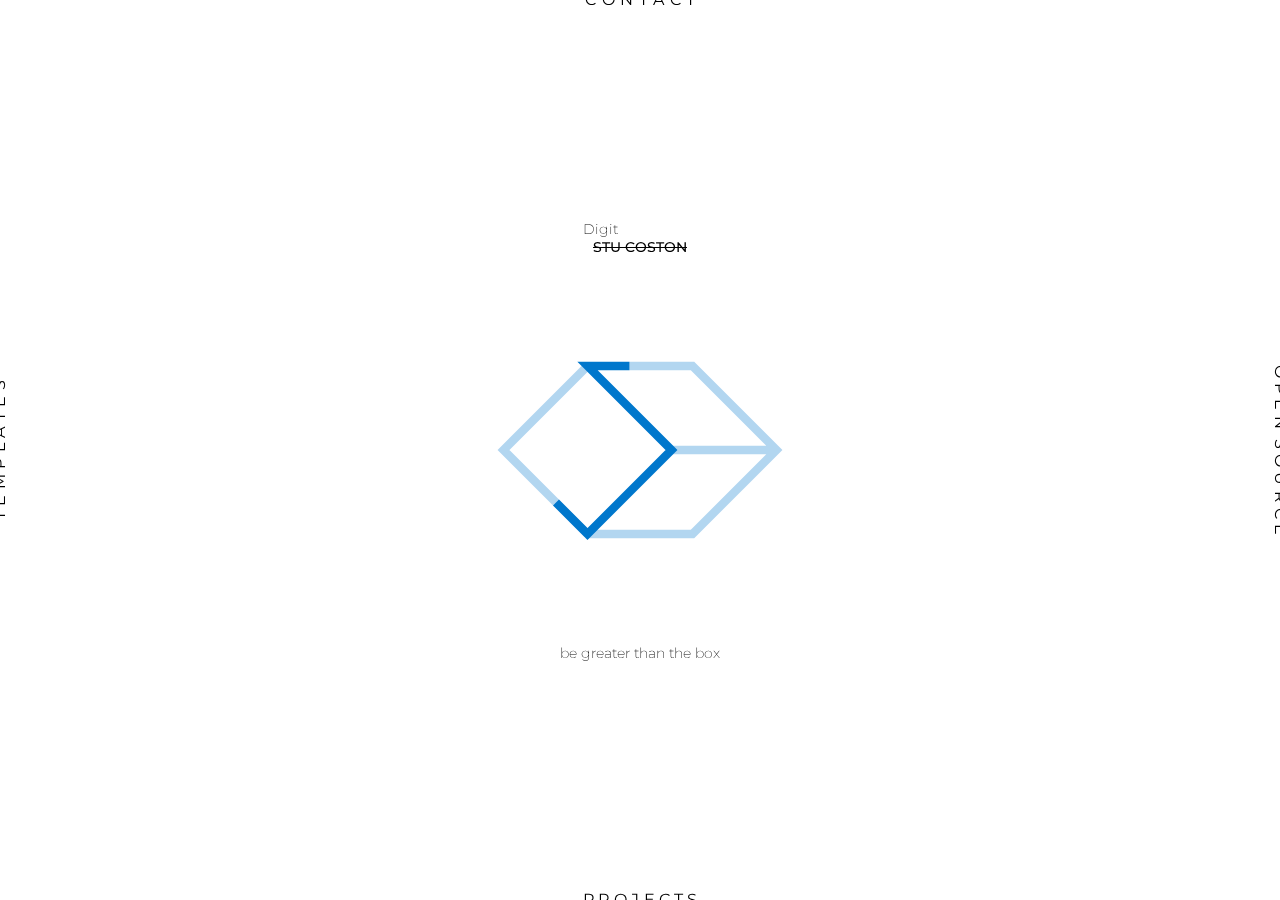
<file: y.html>
<!DOCTYPE html>
<html>

<head>
  <meta content='width=device-width,initial-scale=1.0,minimum-scale=1.0,maximum-scale=1.0' name='viewport'/>
   <link rel="icon" href="https://raw.githubusercontent.com/stucoston/saltwater/master/img/Screenshot%202017-04-24%20at%2010.png">
  <link href="https://fonts.googleapis.com/css?family=Montserrat:100,200,300,400,500,600,700,800,900" rel="stylesheet"/>
  <link rel="stylesheet" href="https://cdnjs.cloudflare.com/ajax/libs/font-awesome/4.7.0/css/font-awesome.min.css"/>
</head>

<style>
html,
body {
  margin: 0;
  padding: 0;
  overflow: initial;
  font-family: Montserrat, sans-serif;
}  
p {
  font-weight: 200;
  font-size: 14px;
}
i {
  color: #0077cc;
  margin: 20px auto;
  font-size: 28px;
  transition: 0.3s;
  text-align: center;
}
i:hover {
  color: black;
}
h1 a hr {
  margin-top: -16px;
}
h2 a hr {
  margin-top: -14px;
}
a {
  color: #0077cc;
  text-decoration: none;
  padding: 5px 0;
  transition: 0.3s;
}
a hr {
  border: none;
  background-color: black;
  height: 1px;
  width: 0;
  visibility: hidden;
  transition: 0.3s;
  float: left;
}
a:hover {
  color: black;
  transition: 0.3s;
  cursor: pointer;
}
a:hover hr {
  width:100%;
  visibility: visible;
}

.middle {
  position: absolute;
  left: 50%;
  top: 50%;
  -webkit-transform: translate(-50%,-50%);
  -ms-transform: translate(-50%,-50%);
  transform: translate(-50%,-50%);
}

.bottommiddle {
  position: absolute;
  left: 50%;
  top: 92%;
  -webkit-transform: translate(-50%,-50%);
  -ms-transform: translate(-50%,-50%);
  transform: translate(-50%,-50%);
}

.fixed {
  position: fixed;
  z-index: 10;
}

.absolute {
  position: absolute;
}

.relative {
  position: relative;
}

.full-width {
  width: 100%;
}
  
.hide {
  display: none;
}

.show {
  display: block;
}

.text-white {
  color: white;
}

.text-black {
  color: black;
}

.caps {
  text-transform: uppercase;
}

.center {
  text-align: center;
}
/* home-page elements */
/* ===============================*/
#home {
  position: fixed;
  left: 0;
  top: 0;
  height: 100%;
  width: 100%;
  z-index: -1;
  transition: 1s;
  animation: opacityShow 3s ease-in forwards;
}
.h-top-words,
.h-bottom-words {
  position: absolute;
  text-align: center;
  width:190px;
  left: 50%;
  -webkit-transform: translate(-50%,0);
  -ms-transform: translate(-50%,0);
  transform: translate(-50%,0);
}
.h-top-words {
  bottom: 70vh;
}
.h-bottom-words {
  top: 70vh;
}
.highlight {
  background-color: #222;
  color: white;
  padding: 1px 4px 1px 4px;
}
/* page elements */
/* ===============================*/
  .page-wrapper {
    position: fixed;
    width: 100%;
    height: 100%;
    box-sizing: border-box;
  }
  
  #contact .page-wrapper {
    padding: 24px 24px 48px;
  }
  
  #opensource .page-wrapper {
    padding: 24px 24px 24px 48px;
  }
  
  #projects .page-wrapper {
    padding: 48px 24px 24px;
  }
  
  #templates .page-wrapper {
    padding: 24px 48px 24px 24px;
  }
  
  .padding-0 {
    padding: 0; !important
  }
  
  .page-title {
    font-weight: 400;
  }
  
  .page-content {
    height: 100%;
    width: 120vh;
    max-width:100%;
    margin: 0 auto;
  }
  
  .page-link {
    border: 1px solid;
    padding: 4px 20px;
    margin: 5px;
  }
  
  .page-link:hover {
    color: white;
    background-color: rgba(	0, 119, 204, 0.5);
  }
  
  .item-title {
    display:-webkit-flex;
    display: flex;
    justify-content: space-between;
    width: 85vw;
    height: 48px;
    line-height: 48px;
    vertical-align: middle;
    cursor: pointer;
    text-transform: uppercase;
    color: #0077cc;
    font-size: 24px;
    font-weight: 600;
    margin: 0 auto;
  }
  
  .page-bg {
    background-repeat: no-repeat;
    background-position: center;
    background-attachment: fixed;
    background-size: cover;
    transition: opacity .5s ease-in;
    z-index: 0;
  }
  
  .full-screen {
    height: 100vh;
    width: 100vw;
  }
  
  .page-bg,
  img {
    -webkit-filter: grayscale(100%) contrast(85%);
    -moz-filter: grayscale(100%);
    -o-filter: grayscale(100%);
    -ms-filter: grayscale(100%);
    filter: grayscale(100%) contrast(115%) brightness(115%);
  }
  
  .see-through {
    opacity: 0.7;
  } 
  
  .proj-bg-1{
    background-image: url("https://2.bp.blogspot.com/-KoHeK3d54Uk/WQAN-elkQoI/AAAAAAAAOKg/oE6XaObdJj0DidcejZl4sKmjzD3gb58qgCKgB/s1600/IMG_6685.JPG");
    background-position: right;
  }
  
  .proj-bg-2{
    background-image: url("https://github.com/stucoston/stucoston.github.io/blob/master/9Q5A5873%20-%20Edited.jpg?raw=true");
  }
  
  .proj-bg-3{
    background-image: url("https://github.com/stucoston/stucoston.github.io/blob/master/17662299_1055801121230816_6523111623819788288_n%20-%20Edited.jpg?raw=true");
    background-position: top;
  }
  
  .next-slide {
    height: 40px;
    width: 17px;
  }
  
  .return-contact {
    position: fixed;
    height: 48px;
    width: 100vw;
    bottom: 0;
    left: 0;
  }
  
  .return-opensource {
    position: fixed;
    height: 100vh;
    width: 48px;
    top: 0;
    left: 0;
  }
  
  .return-projects {
    position: fixed;
    height: 48px;
    width: 100vw;
    top: 0;
    left: 0;
  }
  
  .return-templates {
    position: fixed;
    height: 100vh;
    width: 48px;
    top: 0;
    right: 0;
  }
  
  .return-contact:hover,
  .return-opensource:hover,
  .return-projects:hover,
  .return-templates:hover {
    cursor: pointer;
  }
  
  .animate-padding {
    animation: pad-in 1s linear forwards 0.25s, opacityShow 1s ease-in forwards;
  }
  
  @-webkit-keyframes pad-in {
    0%   {padding: 0;}
    100% {padding: 24px;}
  }
  @keyframes pad-in {
    0%   {padding: 0;}
    100% {padding: 24px;}
  }
  
  .animate-fromtop {
    animation: fromtop 1.5s ease-in-out forwards, opacityShow 1.5s ease-in-out forwards;
  }
  
  @-webkit-keyframes fromtop {
    0%   {bottom: 100%;}
    100% {bottom: 0;}
  }
  
  @keyframes fromtop {
    0%   {bottom: 100%;}
    100% {bottom: 0;}
  }
  
  .animate-fromright {
    animation: fromright 1.5s ease-in-out forwards, opacityShow 1.5s ease-in-out forwards;
  }
  
  @-webkit-keyframes fromright {
    0%   {left: 100%;}
    100% {left: 0;}
  }
  
  @keyframes fromright {
    0%   {left: 100%;}
    100% {left: 0;}
  }
  
  .animate-frombottom {
    animation: frombottom 1.5s ease-in-out forwards, opacityShow 1.5s ease-in-out forwards;
  }
  
  @-webkit-keyframes frombottom {
    0%   {top: 100%;}
    100% {top: 0;}
  }
  
  @keyframes frombottom {
    0%   {top: 100%;}
    100% {top: 0;}
  }
  
  .animate-fromleft {
    animation: fromleft 1.5s ease-in-out forwards, opacityShow 1.5s ease-in-out forwards;
  }
  
  @-webkit-keyframes fromleft {
    0%   {right: 100%;}
    100% {right: 0;}
  }
  
  @keyframes fromleft {
    0%   {right: 100%;}
    100% {right: 0;}
  }
  
  .animate-totop {
    animation: totop 1.5s ease-in-out forwards, opacityHide 1.5s ease-in-out forwards;
  }
  
  @-webkit-keyframes totop {
    0%   {bottom: 0;}
    100% {bottom: 100%;}
  }
  
  @keyframes totop {
    0%   {bottom: 0;}
    100% {bottom: 100%;}
  }
  
  .animate-toright {
    animation: toright 1.5s ease-in-out forwards, opacityHide 1.5s ease-in-out forwards;
  }
  
  @-webkit-keyframes toright {
    0%   {left: 0;}
    100% {left: 100%;}
  }
  
  @keyframes toright {
    0%   {left: 0;}
    100% {left: 100%;}
  }
  
  .animate-tobottom {
    animation: tobottom 1.5s ease-in-out forwards, opacityHide 1.5s ease-in-out forwards;
  }
  
  @-webkit-keyframes tobottom {
    0%   {top: 0;}
    100% {top: 100%;}
  }
  
  @keyframes tobottom {
    0%   {top: 0;}
    100% {top: 100%;}
  }
  
  .animate-toleft {
    animation: toleft 1.5s ease-in-out forwards, opacityHide 1.5s ease-in-out forwards;
  }
  
  @-webkit-keyframes toleft {
    0%   {right: 0;}
    100% {right: 100%;}
  }
  
  @keyframes toleft {
    0%   {right: 0;}
    100% {right: 100%;}
  }
  
  .flash {
    animation: flash 6s infinite;
  }
  
  @-webkit-keyframes flash {
    0%   {opacity: 0;}
    2%   {opacity: 1;}
    3%   {opacity: 0;}
    5%   {opacity: 1;}
    6%   {opacity: 0;}
    8%   {opacity: 1;}
    10%   {opacity: 0;}
    11%   {opacity: 1;}
    13%   {opacity: 0;}
    15%   {opacity: 1;}
    16%   {opacity: 0;}
    17%   {opacity: 1;}
    19%   {opacity: 0;}
    20%   {opacity: 1;}
    21%   {opacity: 0;}
    22%   {opacity: 1;}
    23%   {opacity: 0;}
    25%   {opacity: 1;}
    26%   {opacity: 0;}
    100%   {opacity: 0;}
  }
  
  @keyframes flash {
    0%   {opacity: 0;}
    2%   {opacity: 1;}
    3%   {opacity: 0;}
    5%   {opacity: 1;}
    6%   {opacity: 0;}
    8%   {opacity: 1;}
    10%   {opacity: 0;}
    11%   {opacity: 1;}
    13%   {opacity: 0;}
    15%   {opacity: 1;}
    16%   {opacity: 0;}
    17%   {opacity: 1;}
    19%   {opacity: 0;}
    20%   {opacity: 1;}
    21%   {opacity: 0;}
    22%   {opacity: 1;}
    23%   {opacity: 0;}
    25%   {opacity: 1;}
    26%   {opacity: 0;}
    100%   {opacity: 0;}
  }
  
/*  .animate-bounce {
    animation: bounce 2s ease-in-out infinite;
  }
  
  @-webkit-keyframes bounce {
    0%   {margin-top: 0;}
    50%   {margin-top: -5%;}
    100% {margin-top: 0;}
  }
  
  @keyframes bounce {
    0%   {margin-top: 0;}
    50%   {margin-top: -5%;}
    100% {margin-top: 0;}
  }
  */
  
/* nav-item */
/* ===============================*/
  .nav-item-overlay {
    position: relative;
    width: 100%;
    height: 100%;
    opacity: 1;
  }
  
.nav-item {
  position: absolute;
  top: 0;
  width: 100%;
  height: 24px;
  left: 0;
  -webkit-transition: 1s;
  -ms-transition: 1s;
  transition: 1s;
}
.nav-item.h-contact {
  top: -12px;
}
.nav-item.h-opensource {
  width: 24px;
  height: 100%;
  left: auto;
  right: -12px;
}
.nav-item.h-projects {
  top: auto;
  bottom: -12px;
}
.nav-item.h-templates {
  left: -12px;
  right: auto;
  width: 24px;
  height: 100%;
}
#nav-logo {
  height: 30px;
  width: 30px;
  position: absolute;
  left: -100px;
  transition: .8s;
}
#arrow { 
  height: 30px;
  width: 30px;
  position: absolute;
  right: -100px;
  transition: .8s;
}
/*flex elements*/
/* =============================== */
#nav-contact .flex-wrapper,
#nav-projects .flex-wrapper {
  display:-webkit-flex;
  display: flex;
  justify-content: center;
  width: 100%;
  height: 24px;
}
#nav-opensource .flex-wrapper,
#nav-templates .flex-wrapper {
  display:-webkit-flex;
  display: flex;
  flex-direction: column;
  justify-content: center;
  align-items: center;
  width: 24px;
  height: 100%;
}

.flex-wrapper {
  transform-origin: top center;
  transition: 0.7s;
}
.flex-container {
  display:-webkit-flex;
  display: flex;
  justify-content: space-between;
  width: auto;
  height: 24px;
  line-height: 24px;
  vertical-align: middle;
  -webkit-transition: 0.8s;
  -ms-transition: 0.8s;
  transition: 0.8s;
  cursor: pointer;
  text-transform: uppercase;
}
#nav-contact .flex-container:hover,
#nav-projects .flex-container:hover {
  width: 85vw;
}
#nav-opensource .flex-container:hover,
#nav-templates .flex-container:hover {
  width: 85vh;
}
#nav-contact .flex-container {
  width: 110px;
}
#nav-opensource .flex-container {
  width: 170px;
  -webkit-transform: rotate(90deg);
  -ms-transform: rotate(90deg);
  transform: rotate(90deg);
}
#nav-projects .flex-container {
  width: 115px;
}
#nav-templates .flex-container {
  width: 140px;
  -webkit-transform: rotate(-90deg);
  -ms-transform: rotate(-90deg);
  transform: rotate(-90deg);
}
/*logo*/
/* =============================== */
#logo svg {
  height: 100%;
  width: 100%;
}
/*me slideshow animations*/
/* =============================== */
.slide-text {
  font-size: 14px;
  text-align: center;
}
.slide-text span {
  display: inline-block;
  position: relative;
  transition: 1.5s;
  opacity: 0;
} 
.slide-text span.active {
  margin-top: initial;
  opacity: 1;
}
 
/* site-wide CSS */
/* =============================== */
.button {
  height: 30px;
  width: 100px;
  margin: 70px auto;
}
.button:hover {
  background-color: #0077cc;
}
.contact-left {
  position: absolute;
  top: 39%;
  left: 0;
  width: 15%;
  transform: translate(0, -50%);
}
.contact-right {
  float: right;
  width: 83%;
  height: 100%;
}
.thin {
  font-weight: 300;
}
/* site-wide KeyFrames */  
/* =============================== */
.opacity-show {
  animation: opacityShow 1s forwards;
}

@-webkit-keyframes opacityShow {
  0%	{opacity: 0;}
  50%	{opacity: 0;}
  100%	{opacity: 1;}
}
@keyframes opacityShow {
  0%	{opacity: 0;}
  50%	{opacity: 0;}
  100%	{opacity: 1;}
}

.opacity-hide {
  animation: opacityHide 1s forwards;
}

@-webkit-keyframes opacityHide{
  0%	{opacity: 1;}
  50%	{opacity: 0;}
  100%	{opacity: 0;}
}
@keyframes opacityHide {
  0%	{opacity: 1;}
  50%	{opacity: 0;}
  100%	{opacity: 0;}
}
/* Media Queries */  
/* =============================== */
@media only screen and (max-width: 550px) {
  .hide-on-small-only {
    display: none;
  }
  .item-title {
    font-size: 18px;
  }
}
@media only screen and (min-width: 551px) {
  .hide-on-med-and-up {
    display: none;
  }
  .item-title {
    font-size: 26px;
  }
}
@media only screen and (min-width: 901px) {
  .item-title {
    font-size: 32px;
  }
}
</style>

<body>

  <div id="nav" class="page-wrapper animate-padding">
    <div class="nav-item-overlay">
    
      <div id="nav-logo">
        <svg viewBox="0,0,100,100">
          <path fill="transparent" stroke-width="4" stroke="black" d="M70 10 L50 10 L90 50 L50 90 L35 75"/>
        </svg>
      </div>
      
      <div id="arrow">
        <svg viewBox="0,0,100,100">
          <path fill="transparent" stroke-width="4" stroke="black" d="M0 75 L50 25 L100 75"/>
        </svg>
      </div>
    
      <div id="nav-contact" class="nav-item h-contact nav-contact">
        <div id="con-nav-wrap" class="flex-wrapper" onclick="pageContact()">
          <div id="nav-contact-cont" class="page-title flex-container">contact</div>
        </div>
      </div>
      
      <div id="nav-opensource" class="nav-item h-opensource nav-opensource">
        <div id="os-nav-wrap" class="flex-wrapper" onclick="pageOpensource()">
          <div id="nav-opensource-cont" class="page-title flex-container">open source</div>
        </div>
      </div>
      
      <div id="nav-projects" class="nav-item h-projects nav-projects">
        <div id="proj-nav-wrap" class="flex-wrapper" onclick="pageProjects()">
          <div id="nav-projects-cont" class="page-title flex-container">projects</div>
        </div>
      </div>
      
      <div id="nav-templates" class="nav-item h-templates nav-templates">
        <div id="temp-nav-wrap" class="flex-wrapper" onclick="pageTemplates()">
          <div id="nav-templates-cont" class="page-title flex-container">templates</div>
        </div>
      </div>
      
    </div>
    <!-- close nav-item-overlay -->
  </div>
  <!-- close page-wrapper -->

  <div id="home">
  
    <div id="logo" class="middle" style="width: 35vh; height: 35vh;">
      <svg viewBox="0,0,150,100">
        <path class="flash" fill="transparent" stroke-width="4" stroke="rgba(0,119,204,0.3)" d="M70 10 L100 10 L140 50 L100 90 L50 90 M140 50 L90 50 M50 10 L10 50 L50 90"/>
        <path fill="transparent" stroke-width="4" stroke="#0077cc" d="M70 10 L50 10 L90 50 L50 90 L35 75"/>
      </svg>
    </div>

    <div class="h-top-words">
      <p>
        <span class="me1 slide-text">Digital&nbsp;Designer</span>
        <span class="me2 slide-text">Website&nbsp;Developer</span>
        <span class="me3 slide-text">Freelance&nbsp;Entreprenuer</span>
        <span class="me4 slide-text">Disciple&nbsp;Maker</span>
        <br/>
        <s><span style="font-weight: 500; text-transform: uppercase;">Stu Coston</span></s>
      </p>
    </div>
    
    <div class="h-bottom-words">
      <p>be greater than the box</p>
    </div>
  
  </div>
  <!-- close home div -->
  
  <div id="contact" class="hide">
    <div id="con-page-wrap" class="page-wrapper">
      <div class="page-content">
        <div class="middle" style="width: 342px;">
          <div class="contact-right">
            <h1>Why yes! I would love to do work for you.</h1>
            <h2 class="thin"><a href="mailto:office@designerstu.com?Subject=Work%20Inquiry" target="_blank">office@designerstu.com<hr></a></h2>
          </div>
          <div class="contact-left">
            <a href="https://www.facebook.com/stu.coston"><i class="fa fa-facebook show fa-lg"></i></a>
            <a href="https://www.twitter.com/stucoston"><i class="fa fa-twitter show fa-lg"></i></a>
            <a href="https://www.github.com/stucoston"><i class="fa fa-github show fa-lg"></i></a>
          </div>
        </div>
        <!--<div class="button">
          <svg viewBox="0,0,100,30">
            <path fill="transparent" stroke-width="4" stroke="#0077cc" d="M0 0 L100 0 L100 30 L0 30 Z"/>
            <text x="50" y="17" text-anchor="middle" alignment-baseline="middle" fill="black">CONTACT</text>
          </svg>
        </div>-->
      </div>
    </div>
    <div class="return-contact" onclick="pageContact()"></div>
  </div>
  
  <div id="opensource" class="hide">
    <div id="os-page-wrap" class="page-wrapper">
      <div class="page-content" style="border: 1px solid blue">
        <div class="middle">
          <p>Test Opensource page</p>
        </div>
      </div>
    </div>
    <div class="return-opensource" onclick="pageOpensource()"></div>
  </div>
  
  <div id="projects" class="hide">
    <div id="proj-page-wrap" class="page-wrapper" style="border: 1px solid green;">
    
      <div class="bottommiddle next-slide fixed" onclick="plusProjSlides(1)">
        <svg viewBox="0,0,100,300">
          <path fill="transparent" stroke-width="8" stroke="#0077cc" d="M0 240 L50 290 L100 240 M50 290 L50 0"/>
        </svg>
      </div>
        
      <div id="proj1" class="project-slide page-content proj-bg-1 page-bg"></div>
      <div id="proj1-slide" class="project-slide-content middle center fixed full-width">
        <div id="cm-blog" class="item-title" onclick="openProject1()">Coston Mission Blog</div>
        <!--<a class="page-link text-white" onclick="openProject1">Project</a>
        <a class="page-link text-white" href="http://www.costonmission.com" target="_blank">Visit Site</a>-->
      </div>
      
      <div id="proj2" class="project-slide page-content proj-bg-2 page-bg"></div>
      <div id="proj2-slide" class="project-slide-content middle center fixed full-width">
        <div id="cm-mag" class="item-title">Coston Mission Magazine</div>
        <!--<a class="page-link text-white" onclick="openProject2">Project</a>
        <a class="page-link text-white" href="http://rawgit.com/stucoston/costonmission/master/2017_FebNewsletter/index.html" target="_blank">View</a>-->
      </div>
      
      <div id="proj3" class="project-slide page-content proj-bg-3 page-bg"></div>
      <div id="proj3-slide" class="project-slide-content middle center fixed full-width">
        <div id="sh-blog" class="item-title">Sadie Hope Blog</div>
       <!-- <a class="page-link text-black" onclick="openProject3">Project</a>
        <a class="page-link text-black" href="http://www.sadiehope.com" target="_blank">Visit Site</a>-->
      </div>
      
    </div>
    <div class="return-projects" onclick="pageProjects()"></div>
  </div>
  
  <div id="templates" class="hide">
   <div id="temp-page-wrap" class="page-wrapper">
      <div class="page-content" style="border: 1px solid blue">
        <div class="middle">
          <p>Test Templates page</p>
        </div>
      </div>
    </div>
    <div class="return-templates" onclick="pageTemplates()"></div>
  </div>
  
  <script>
// navigation functions
// ========================================================
var win = window,
    doc = document,
    el = doc.documentElement,
    bod = doc.getElementsByTagName('body')[0],
    ww = win.innerWidth,
    wh = win.innerHeight,
    maxWidth = win.innerWidth || el.clientWidth || bod.clientWidth,
    maxHeight = win.innerHeight || el.clientHeight || bod.clientHeight;
    
var c = document.getElementById('nav-contact'),
    cCont = document.getElementById('nav-contact-cont'),
    cw = document.getElementById('con-nav-wrap'),
    o = document.getElementById('nav-opensource'),
    oCont = document.getElementById('nav-opensource-cont'),
    ow = document.getElementById('os-nav-wrap'),
    p = document.getElementById('nav-projects'),
    pCont = document.getElementById('nav-projects-cont'),
    pw = document.getElementById('proj-nav-wrap'),
    t = document.getElementById('nav-templates'),
    tCont = document.getElementById('nav-templates-cont'),
    tw = document.getElementById('temp-nav-wrap'),
    home = document.getElementById('home'),
    navLogo = document.getElementById('nav-logo');
    
function pageContact() {
  
  if(c.className.indexOf('nav-contact') >= 0) {
    c.className = c.className.replace(' nav-contact','');
    cCont.style.width = "85vw";
    cCont.onmouseleave = function(){cCont.style.width = "85vw"};
    home.style.top = wh + "px";
    stu.toggleShow(o);
    stu.toggleShow(t);
    stu.toggleShow(p);
    
    setTimeout(function(){
      setTimeout(function(){
        cCont.onmouseenter = function(){cCont.style.width = "85vw"};
        cCont.onmouseleave = function(){cCont.style.width = "110px"};
        cCont.style.width = "110px";
        contactPage();
        
        navLogo.style.transition = "0s";
        arrow.style.transition = "0s";
        navLogo.style.bottom = "auto";
        navLogo.style.right = "auto";
        navLogo.style.top = wh-60 + "px";
        navLogo.style.left = "-100px";
        arrow.style.bottom = "auto";
        arrow.style.top = wh-60 + "px";
        arrow.style.left = "auto";
        arrow.style.right = "-100px";
        arrow.style.transform = "rotate(180deg)";
        setTimeout(function(){
          navLogo.style.transition = "0.8s";
          arrow.style.transition = "0.8s";
          arrow.style.right = "0px";
          navLogo.style.left = "0px";
        }, 50);
        
      }, 1000);
    
      c.style.top = wh-60 + "px";
      
    }, 500);
    
  } else {
    c.className += ' nav-contact';
    cCont.style.width = "85vw";
    cCont.onmouseleave = function(){cCont.style.width = "85vw"};
    contactPage();
    navLogo.style.left = "-100px";
    arrow.style.right = "-100px";
    
    setTimeout(function(){
      setTimeout(function(){
        cCont.onmouseenter = function(){cCont.style.width = "85vw"};
        cCont.onmouseleave = function(){cCont.style.width = "110px"};
        cCont.style.width = "110px";
        stu.toggleShow(o);
        stu.toggleShow(t);
        stu.toggleShow(p);
      }, 1000);
    
      c.style.top = "-12px";
      setTimeout(function(){home.style.top = "0px";}, 500);
      
    }, 500);
    
  }; 
  
}
function pageOpensource() {
  if(o.className.indexOf('nav-opensource') >= 0) {
    o.className = o.className.replace(' nav-opensource','');
    oCont.style.width = "85vh";
    oCont.onmouseleave = function(){oCont.style.width = "85vh"};
    home.style.left = -ww + "px";
    stu.toggleShow(c);
    stu.toggleShow(t);
    stu.toggleShow(p);
    
    setTimeout(function(){
      setTimeout(function(){
        oCont.onmouseenter = function(){oCont.style.width = "85vh"};
        oCont.onmouseleave = function(){oCont.style.width = "170px"};
        oCont.style.width = "170px";
        opensourcePage();
        
        navLogo.style.transition = "0s";
        arrow.style.transition = "0s";
        navLogo.style.bottom = "auto";
        navLogo.style.left = "auto";
        navLogo.style.top = "-100px";
        navLogo.style.right = ww-60 + "px";
        arrow.style.transform = "rotate(-90deg)";
        arrow.style.top = "auto";
        arrow.style.bottom = "-100px";
        arrow.style.left = "auto";
        arrow.style.right = ww-64 + "px";
        setTimeout(function(){
          navLogo.style.transition = "0.8s";
          arrow.style.transition = "0.8s";
          arrow.style.bottom = "0px";
          navLogo.style.top = "0px";
        }, 50);
        
      }, 1000);
    
      o.style.right = ww-60 + "px";
      
    }, 500);
    
  } else {
    o.className += ' nav-opensource';
    oCont.style.width = "85vh";
    oCont.onmouseleave = function(){oCont.style.width = "85vh"};
    opensourcePage();
    arrow.style.bottom = "-100px";
    navLogo.style.top = "-100px";
    
    setTimeout(function(){
      setTimeout(function(){
        oCont.onmouseenter = function(){oCont.style.width = "85vh"};
        oCont.onmouseleave = function(){oCont.style.width = "170px"};
        oCont.style.width = "170px";
        stu.toggleShow(c);
        stu.toggleShow(t);
        stu.toggleShow(p);
      }, 1000);
    
      o.style.right = "-12px";
      setTimeout(function(){home.style.left = "0px";}, 500);
      
    }, 500);
    
  }; 
  
}
function pageProjects() {
  if(p.className.indexOf('nav-projects') >= 0) {
    p.className = p.className.replace(' nav-projects','');
    pCont.style.width = "85vw";
    pCont.onmouseleave = function(){pCont.style.width = "85vw"};
    home.style.top = -wh + "px";
    stu.toggleShow(c);
    stu.toggleShow(t);
    stu.toggleShow(o);
    
    setTimeout(function(){
      setTimeout(function(){
        pCont.onmouseenter = function(){pCont.style.width = "85vw"};
        pCont.onmouseleave = function(){pCont.style.width = "115px"};
        pCont.style.width = "115px";
        projectPage();
        
        navLogo.style.transition = "0s";
        arrow.style.transition = "0s";
        navLogo.style.bottom = "auto";
        navLogo.style.left = "auto";
        navLogo.style.top = "-14px";
        navLogo.style.right = "-100px";
        arrow.style.bottom = "auto";
        arrow.style.top = "-14px";
        arrow.style.right = "auto";
        arrow.style.left = "-100px";
        arrow.style.transform = "rotate(0deg)";
        setTimeout(function(){
          navLogo.style.transition = "0.8s";
          arrow.style.transition = "0.8s";
          arrow.style.left = "0px";
          navLogo.style.right = "0px";
        }, 50);
        
      }, 1000);
    
      p.style.bottom = wh-60 + "px";
      
    }, 500);
    
  } else {
    p.className += ' nav-projects';
    pCont.style.width = "85vw";
    pCont.onmouseleave = function(){pCont.style.width = "85vw"};
    projectPage();
    arrow.style.left = "-100px";
    navLogo.style.right = "-100px";
    
    setTimeout(function(){
      setTimeout(function(){
        pCont.onmouseenter = function(){pCont.style.width = "85vw"};
        pCont.onmouseleave = function(){pCont.style.width = "115px"};
        pCont.style.width = "115px";
        stu.toggleShow(c);
        stu.toggleShow(t);
        stu.toggleShow(o);
      }, 1000);
    
      p.style.bottom = "-12px";
      setTimeout(function(){home.style.top = "0px";}, 500);
      
    }, 500);
    
  }; 
  
}
function pageTemplates() {
  if(t.className.indexOf('nav-templates') >= 0) {
    t.className = t.className.replace(' nav-templates','');
    tCont.style.width = "85vh";
    tCont.onmouseleave = function(){tCont.style.width = "85vh"};
    home.style.left = ww + "px";
    stu.toggleShow(c);
    stu.toggleShow(o);
    stu.toggleShow(p);
    
    setTimeout(function(){
      setTimeout(function(){
        tCont.onmouseenter = function(){tCont.style.width = "85vh"};
        tCont.onmouseleave = function(){tCont.style.width = "140px"};
        tCont.style.width = "140px";
        templatesPage();
        
        navLogo.style.transition = "0s";
        arrow.style.transition = "0s";
        navLogo.style.top = "auto";
        navLogo.style.right = "auto";
        navLogo.style.bottom = "-100px";
        navLogo.style.left = ww-68 + "px";
        arrow.style.transform = "rotate(90deg)";
        arrow.style.bottom = "auto";
        arrow.style.top = "-100px";
        arrow.style.right = "auto";
        arrow.style.left = ww-64 + "px";
        setTimeout(function(){
          navLogo.style.transition = "0.8s";
          arrow.style.transition = "0.8s";
          arrow.style.top = "0px";
          navLogo.style.bottom = "0px";
        }, 50);
        
      }, 1000);
    
      t.style.left = ww-60 + "px";
      
    }, 500);
    
  } else {
    t.className += ' nav-templates';
    tCont.style.width = "85vh";
    tCont.onmouseleave = function(){tCont.style.width = "85vh"};
    templatesPage();
    arrow.style.top = "-100px";
    navLogo.style.bottom = "-100px";
    
    setTimeout(function(){
      setTimeout(function(){
        tCont.onmouseenter = function(){tCont.style.width = "85vh"};
        tCont.onmouseleave = function(){tCont.style.width = "140px"};
        tCont.style.width = "140px";
        stu.toggleShow(c);
        stu.toggleShow(o);
        stu.toggleShow(p);
      }, 1000);
    
      t.style.left = "-12px";
      setTimeout(function(){home.style.left = "0px";}, 500);
      
    }, 500);
    
  };
  
}
function contactPage() {
  if(document.getElementById('contact').className.indexOf('hide') >= 0) {
    document.getElementById('contact').className = document.getElementById('contact').className.replace('hide','');
    document.getElementById('con-page-wrap').className += ' animate-fromtop';
    
  } else {
    
    document.getElementById('con-page-wrap').className = document.getElementById('con-page-wrap').className.replace(' animate-fromtop',' animate-totop');
    
    setTimeout( function(){
      document.getElementById('contact').className += 'hide';
      document.getElementById('con-page-wrap').className = document.getElementById('con-page-wrap').className.replace(' animate-totop','');
      
    }, 2000);
    
  };
  
}
function opensourcePage() {
  if(document.getElementById('opensource').className.indexOf('hide') >= 0) {
    document.getElementById('opensource').className = document.getElementById('opensource').className.replace('hide','');
    document.getElementById('os-page-wrap').className += ' animate-fromright';
    
  } else {
    
    document.getElementById('os-page-wrap').className = document.getElementById('os-page-wrap').className.replace(' animate-fromright',' animate-toright');
    
    setTimeout( function(){
      document.getElementById('opensource').className += 'hide';
      document.getElementById('os-page-wrap').className = document.getElementById('os-page-wrap').className.replace(' animate-toright','');
      
    }, 2000);
    
  };
  
}
function projectPage() {
  if(document.getElementById('projects').className.indexOf('hide') >= 0) {
    document.getElementById('projects').className = document.getElementById('projects').className.replace('hide','');
    document.getElementById('proj-page-wrap').className += ' animate-frombottom';
    
  } else {
    
    document.getElementById('proj-page-wrap').className = document.getElementById('proj-page-wrap').className.replace(' animate-frombottom',' animate-tobottom');
    
    setTimeout( function(){
      document.getElementById('projects').className += 'hide';
      document.getElementById('proj-page-wrap').className = document.getElementById('proj-page-wrap').className.replace(' animate-tobottom','');
      
    }, 2000);
    
  };
  
}
function templatesPage() {
  if(document.getElementById('templates').className.indexOf('hide') >= 0) {
    document.getElementById('templates').className = document.getElementById('templates').className.replace('hide','');
    document.getElementById('temp-page-wrap').className += ' animate-fromleft';
    
  } else {
    
    document.getElementById('temp-page-wrap').className = document.getElementById('temp-page-wrap').className.replace(' animate-fromleft',' animate-toleft');
    
    setTimeout( function(){
      document.getElementById('templates').className += 'hide';
      document.getElementById('temp-page-wrap').className = document.getElementById('temp-page-wrap').className.replace(' animate-toleft','');
      
    }, 2000);
    
  };
  
}
// stu toggle functions
// ========================================================
var stu = {};
stu.styleElement = function (element, prop, val) {
  element.style.setProperty(prop, val);
};
stu.toggleShow = function (sel) {
  var i, x = stu.getElements(sel), xl = x.length;
  for (i = 0; i < xl; i++) {    
    if (x[i].style.display == "none") {
      stu.styleElement(x[i], "display", "block");
    } else {
      stu.styleElement(x[i], "display", "none");
    }
  }
};
stu.togglePaddingProj = function (sel) {
  var p, y = stu.getElements(sel), yl = y.length;
  for (p = 0; p < yl; p++) {    
    if (y[p].style.padding == "0px") {
      stu.styleElement(y[p], "padding", "48px");
    } else {
      stu.styleElement(y[p], "padding", "0px");
    }
  }
};
stu.getElements = function (id) {
  if (typeof id == "object") {
    return [id];
  } else {
    return document.querySelectorAll(id);
  }
};
</script>

<script>
// open project slides
function openProject1() {

wrap = document.getElementById('proj-page-wrap');

stu.togglePaddingProj(wrap);

}
</script>

<script src="https://ajax.googleapis.com/ajax/libs/jquery/3.2.0/jquery.min.js"></script>

<script>
jQuery(function($){
  var windowWidth = $(window).width();
  var windowHeight = $(window).height();
  $(window).resize(function() {
    if(windowWidth != $(window).width() || windowHeight != $(window).height()) {
      location.reload();
      return;
    }
  });
});
</script>

<script>
( function( $ ) {
    /*
     * span-letters.js
     * 
     * Example usage: jQuery('.selector').spanLetters();
     */
     
    $.fn.spanLetters = function() {
        // Loop through each element on which this function has been called
        this.each( function() {   
            
            // Scope the variables
            var words, i, text;
          
            // Make an array with each letter of the string as a value
            words = $( this ).text().split( '' );
            // Loop through the letters and wrap each one in a span
            for ( i = 0; i in words; i++ ) {
                words[i] = '<span class="sl' + ( i + 1 ) + ' span-letter">' + words[i] + '</span>'
            };
            // Join our array of span-wrapped letters back into a string
            text = words.join( '' );
            // Replace the original string with the new string
            $( this ).html( text );
        })
    }
}( jQuery ));
// Span nav-item Letters
$( ".flex-container" ).spanLetters();
// Span item-title Letters
$( ".item-title" ).spanLetters();
// Call spanLetters on our target
$( ".me1" ).spanLetters();
targetMe1 = $( ".me1 span" ); // Select our spans
$( ".me2" ).spanLetters();
targetMe2 = $( ".me2 span" ); // Select our spans
$( ".me3" ).spanLetters();
targetMe3 = $( ".me3 span" ); // Select our spans
$( ".me4" ).spanLetters();
targetMe4 = $( ".me4 span" ); // Select our spans
duration = 5000; // Set duration of the effect here
speed = 40; // Set animation speed through the letters here
// Add the animation class to the letter, then remove it later
function animateLetter( value ) {
  if ( turnedOn ) {
    
    setTimeout( function() {
      $( value ).addClass( "active" );
    }, 0 );
    setTimeout( function() {
      stopAnimateLetter( value );  
    }, duration );
      
  }
  
};
// Remove the animation class from the letter
function stopAnimateLetter( value ) {
  $( value ).removeClass( "active" );
};
// Trigger function
function startEverything() {
  
  // Loop through our collection of spans
  targetMe1.each( function( index, value ) {
    // Sequentially delay the firing of the animation through the letters
    timer = setTimeout( function() {
      animateLetter( value );
    }, speed*index );
  }); 
  
  // Loop through our collection of spans
  targetMe2.each( function( index, value ) {
    // Sequentially delay the firing of the animation through the letters
    timer = setTimeout( function() {
      animateLetter( value );
    }, speed*index );
  });
  
  // Loop through our collection of spans
  targetMe3.each( function( index, value ) {
    // Sequentially delay the firing of the animation through the letters
    timer = setTimeout( function() {
      animateLetter( value );
    }, speed*index );
  });
  
  // Loop through our collection of spans
  targetMe4.each( function( index, value ) {
    // Sequentially delay the firing of the animation through the letters
    timer = setTimeout( function() {
      animateLetter( value );
    }, speed*index );
  });
      
}
// growing-things slide show
// =======================================================
var gtIndex = 0;
carousel();
function carousel() {
    var i;
    var x = document.getElementsByClassName("slide-text");
    for (i = 0; i < x.length; i++) {
      x[i].style.display = "none";
      setTimeout(animateMe, 500);
    }
    gtIndex++;
    if (gtIndex > x.length) {gtIndex = 1} 
    x[gtIndex-1].style.display = "inline-block";
    setTimeout(carousel, 7000); // Change image every 6 seconds
};
   
function animateMe() { 
        
  turnedOn = true;
  startEverything();
        
};
</script>
<script>

// projects slide show
// =======================================================
var psIndex = 1;
showProjSlides(psIndex);

function plusProjSlides(n) {
  showProjSlides(psIndex += n);
}

function currentProjSlide(n) {
  showProjSlides(psIndex = n);
}

function showProjSlides(n) {
  var ps;
  var projSlides = document.getElementsByClassName("project-slide");
  var projSlidesContent = document.getElementsByClassName("project-slide-content");
  if (n > projSlides.length) {psIndex = 1} 
  if (n < 1) {psIndex =projSlides.length}
  for (ps = 0; ps < projSlides.length; ps++) {
    projSlides[ps].style.display = "none";
    projSlidesContent[ps].style.display = "none";
  }
    projSlides[psIndex-1].style.display = "block";
    projSlidesContent[psIndex-1].style.display = "block";
}

</script>
</body>

</html>
</file>
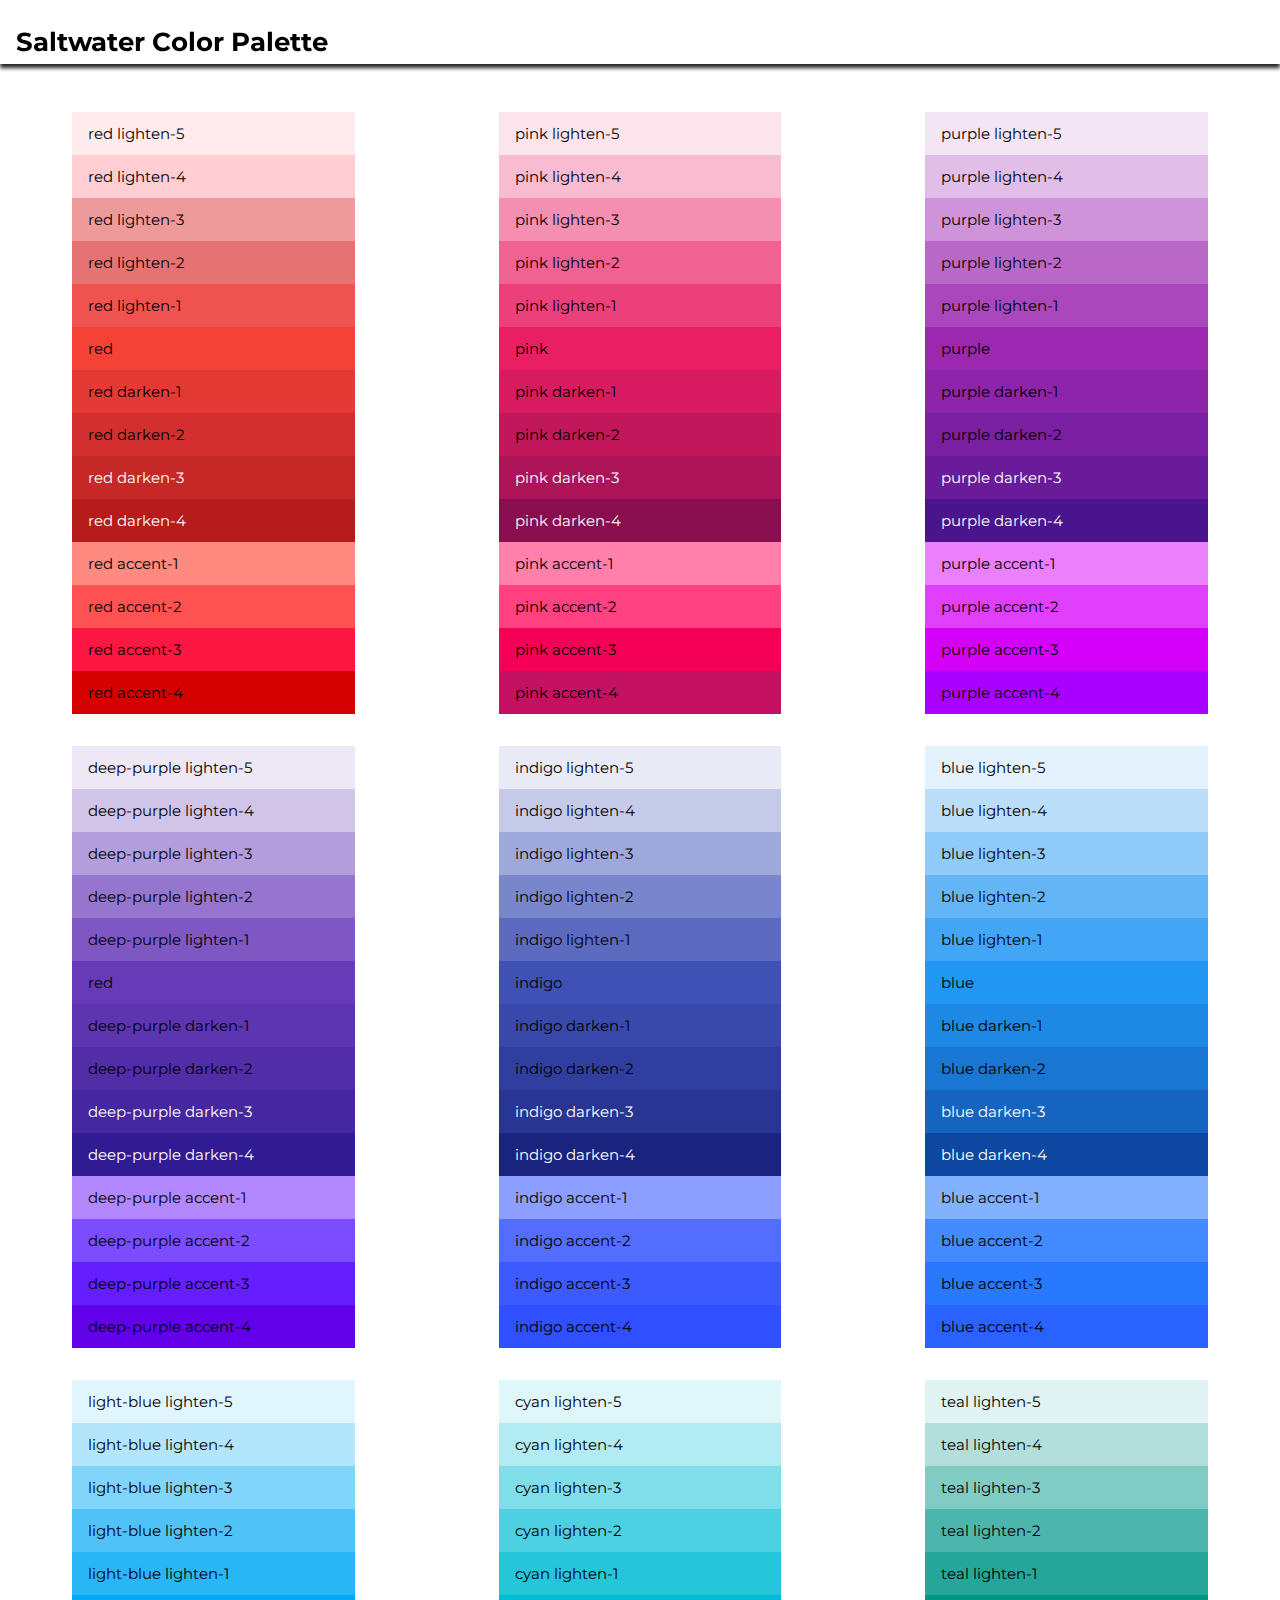
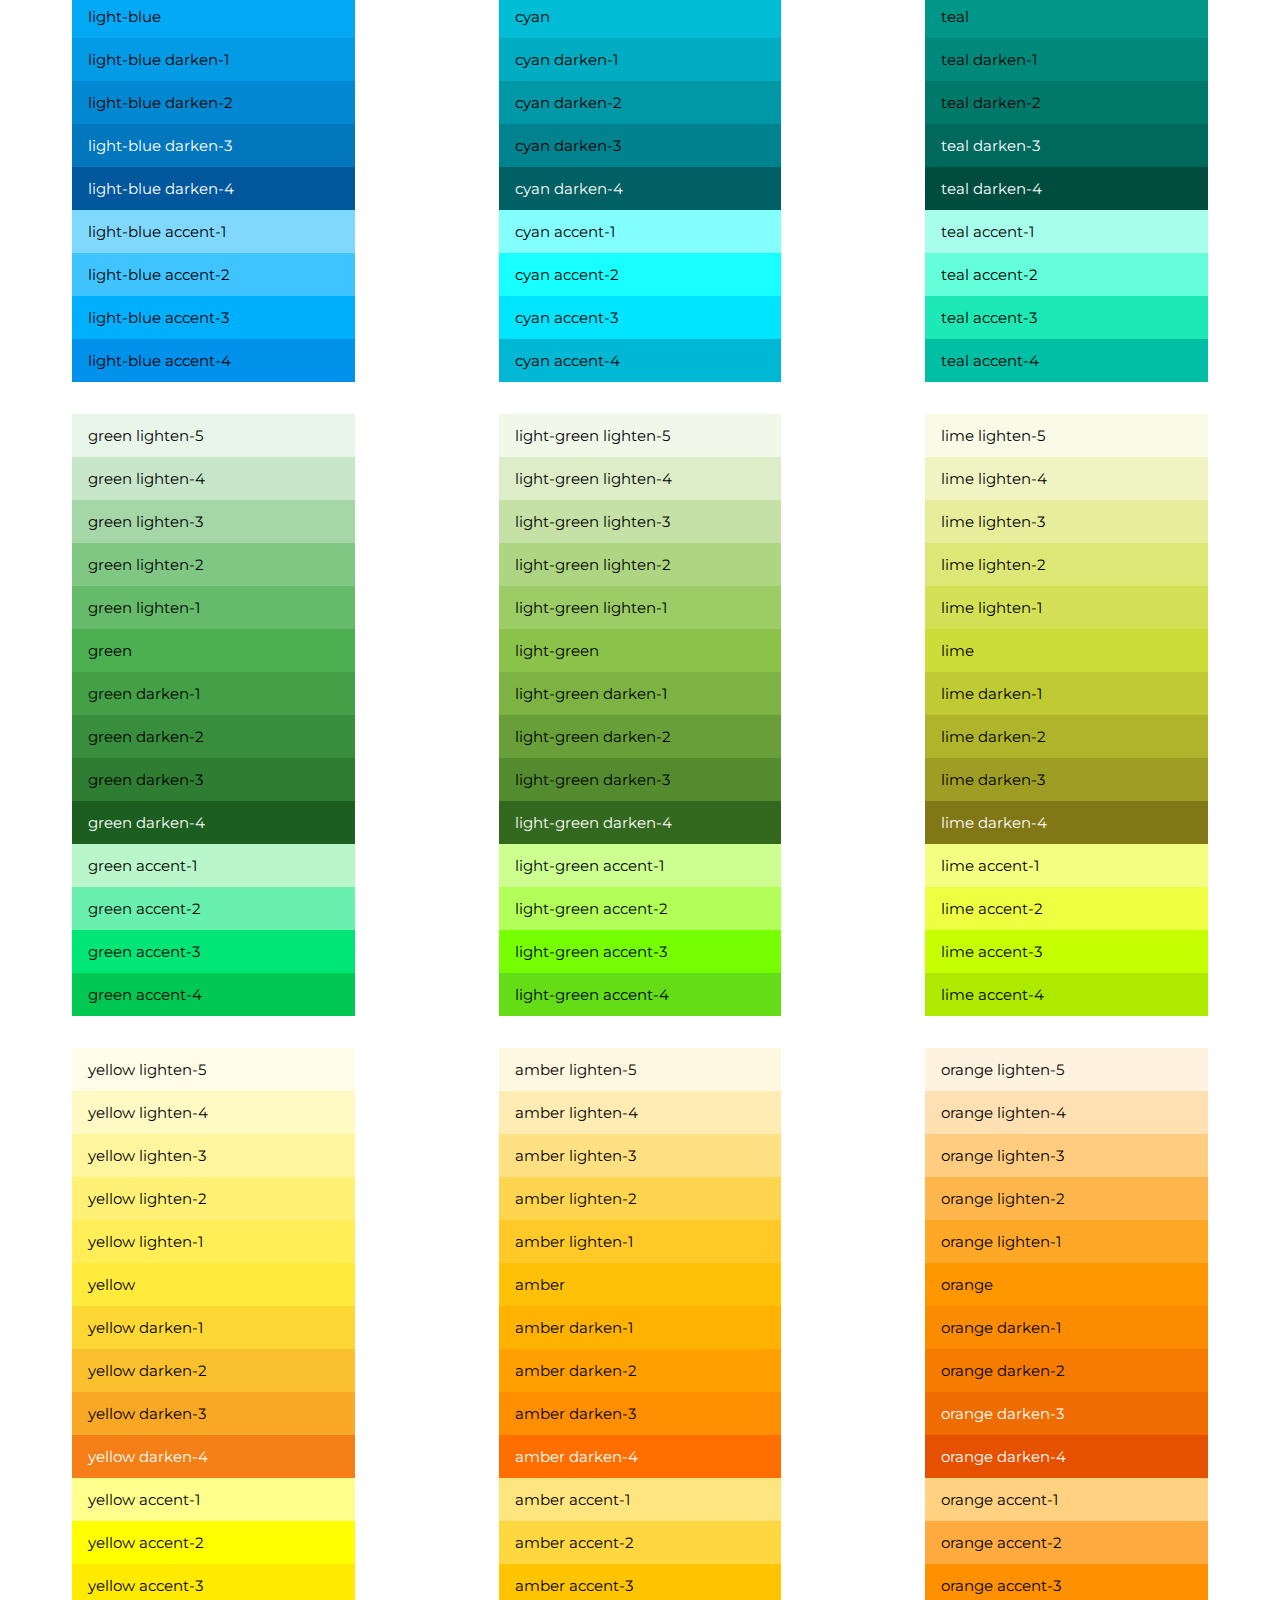
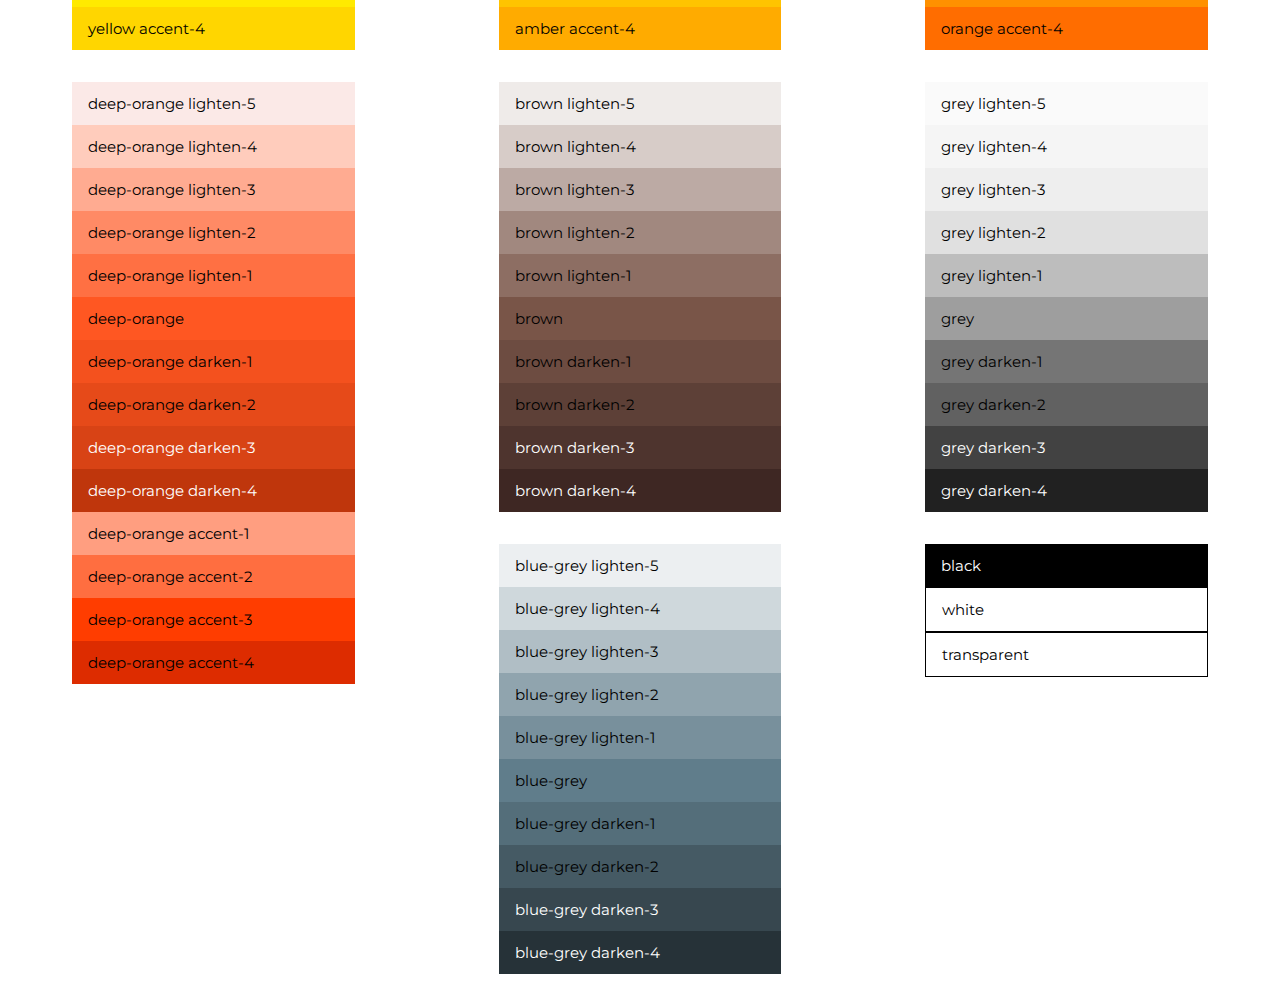
<file: components/color-palette.html>
<!DOCTYPE html>
<html>
	
  <!-- generic meta -->
  <title>SALTWATER: Colors</title>
  <meta name='description' content='We design and develop web-based products that will personalize you online space cheaper, better, and hassle free.'>
  <meta name="viewport" content="width=device-width, initial-scale=1">
  <link rel="icon" type="image/jpg" href="../img/IMG_6342.JPG" />
  
  <!-- facebook open graph meta -->
  <meta property='og:title' content='Saltwater | Color Palette'/>
  <meta property='og:type' content='website'/>
  <meta property='og:image' content='../img/IMG_6338.JPG'/>
  <meta property='og:description' content='We design and develop web-based products that will personalize your online space cheaper, better, and hassle free.'/>
  <meta property='og:url' content='http://www.digitalsaltwater.com/components/color-palette.html'/>
  <meta property='fb:admins' content='100004682442320'/>
  
  <!-- twitter cards meta -->
  <meta name='twitter:card' content='summary'/>
  <meta name='twitter:url' content='http://www.digitalsaltwater.com/components/color-palette.html'/>
  <meta name='twitter:image' content='../img/IMG_6338.JPG'/>
  <meta name='twitter:title' content='Saltwater | Color Palette'/>
  <meta name='twitter:description' content='We design and develop web-based products that will personalize your online space cheaper, better, and hassle free.'/>
	
  <!-- external stylesheets -->
  <link href="https://fonts.googleapis.com/css?family=Montserrat:100,200,300,400,500,600,700,800,900|Libre+Franklin" rel="stylesheet">
  <link rel="stylesheet" href="../style.css">
  
  <style>
    .container {
      padding: 8px 0 8px 16px;
    }
    nav {
      box-shadow: 0 4px 4px #222;
      background-color: white;
      color: black;
      padding: 0 0 0 16px;
    }
	  html,
    body {
      overflow: initial;
    }
  </style>

<body class="black-text">
  <div class="row">
 
     <div class="navbar-fixed">
        <nav id="myNavbar">
          <div class="site-title">Saltwater Color Palette</div>
       </nav>
    </div>
    
    <div class="padding-16"></div>
    
    <div class="section col s12 m6 l4">
      <div class="container red lighten-5">red lighten-5</div>
      <div class="container red lighten-4">red lighten-4</div>
      <div class="container red lighten-3">red lighten-3</div>
      <div class="container red lighten-2">red lighten-2</div>
      <div class="container red lighten-1">red lighten-1</div>
      <div class="container red">red</div>
      <div class="container red darken-1">red darken-1</div>
      <div class="container red darken-2">red darken-2</div>
      <div class="container red darken-3 white-text">red darken-3</div>
      <div class="container red darken-4 white-text">red darken-4</div>
      <div class="container red accent-1">red accent-1</div>
      <div class="container red accent-2">red accent-2</div>
      <div class="container red accent-3">red accent-3</div>
      <div class="container red accent-4">red accent-4</div>
    </div>
    
    <div class="section col s12 m6 l4">
      <div class="container pink lighten-5">pink lighten-5</div>
      <div class="container pink lighten-4">pink lighten-4</div>
      <div class="container pink lighten-3">pink lighten-3</div>
      <div class="container pink lighten-2">pink lighten-2</div>
      <div class="container pink lighten-1">pink lighten-1</div>
      <div class="container pink">pink</div>
      <div class="container pink darken-1">pink darken-1</div>
      <div class="container pink darken-2">pink darken-2</div>
      <div class="container pink darken-3 white-text">pink darken-3</div>
      <div class="container pink darken-4 white-text">pink darken-4</div>
      <div class="container pink accent-1">pink accent-1</div>
      <div class="container pink accent-2">pink accent-2</div>
      <div class="container pink accent-3">pink accent-3</div>
      <div class="container pink accent-4">pink accent-4</div>
    </div>
    
    <div class="section col s12 m6 l4">
      <div class="container purple lighten-5">purple lighten-5</div>
      <div class="container purple lighten-4">purple lighten-4</div>
      <div class="container purple lighten-3">purple lighten-3</div>
      <div class="container purple lighten-2">purple lighten-2</div>
      <div class="container purple lighten-1">purple lighten-1</div>
      <div class="container purple">purple</div>
      <div class="container purple darken-1">purple darken-1</div>
      <div class="container purple darken-2">purple darken-2</div>
      <div class="container purple darken-3 white-text">purple darken-3</div>
      <div class="container purple darken-4 white-text">purple darken-4</div>
      <div class="container purple accent-1">purple accent-1</div>
      <div class="container purple accent-2">purple accent-2</div>
      <div class="container purple accent-3">purple accent-3</div>
      <div class="container purple accent-4">purple accent-4</div>
    </div>
    
    <div class="section col s12 m6 l4">
      <div class="container deep-purple lighten-5">deep-purple lighten-5</div>
      <div class="container deep-purple lighten-4">deep-purple lighten-4</div>
      <div class="container deep-purple lighten-3">deep-purple lighten-3</div>
      <div class="container deep-purple lighten-2">deep-purple lighten-2</div>
      <div class="container deep-purple lighten-1">deep-purple lighten-1</div>
      <div class="container deep-purple">red</div>
      <div class="container deep-purple darken-1">deep-purple darken-1</div>
      <div class="container deep-purple darken-2">deep-purple darken-2</div>
      <div class="container deep-purple darken-3 white-text">deep-purple darken-3</div>
      <div class="container deep-purple darken-4 white-text">deep-purple darken-4</div>
      <div class="container deep-purple accent-1">deep-purple accent-1</div>
      <div class="container deep-purple accent-2">deep-purple accent-2</div>
      <div class="container deep-purple accent-3">deep-purple accent-3</div>
      <div class="container deep-purple accent-4">deep-purple accent-4</div>
    </div>
    
    <div class="section col s12 m6 l4">
      <div class="container indigo lighten-5">indigo lighten-5</div>
      <div class="container indigo lighten-4">indigo lighten-4</div>
      <div class="container indigo lighten-3">indigo lighten-3</div>
      <div class="container indigo lighten-2">indigo lighten-2</div>
      <div class="container indigo lighten-1">indigo lighten-1</div>
      <div class="container indigo">indigo</div>
      <div class="container indigo darken-1">indigo darken-1</div>
      <div class="container indigo darken-2">indigo darken-2</div>
      <div class="container indigo darken-3 white-text">indigo darken-3</div>
      <div class="container indigo darken-4 white-text">indigo darken-4</div>
      <div class="container indigo accent-1">indigo accent-1</div>
      <div class="container indigo accent-2">indigo accent-2</div>
      <div class="container indigo accent-3">indigo accent-3</div>
      <div class="container indigo accent-4">indigo accent-4</div>
    </div>
    
    <div class="section col s12 m6 l4">
      <div class="container blue lighten-5">blue lighten-5</div>
      <div class="container blue lighten-4">blue lighten-4</div>
      <div class="container blue lighten-3">blue lighten-3</div>
      <div class="container blue lighten-2">blue lighten-2</div>
      <div class="container blue lighten-1">blue lighten-1</div>
      <div class="container blue">blue</div>
      <div class="container blue darken-1">blue darken-1</div>
      <div class="container blue darken-2">blue darken-2</div>
      <div class="container blue darken-3 white-text">blue darken-3</div>
      <div class="container blue darken-4 white-text">blue darken-4</div>
      <div class="container blue accent-1">blue accent-1</div>
      <div class="container blue accent-2">blue accent-2</div>
      <div class="container blue accent-3">blue accent-3</div>
      <div class="container blue accent-4">blue accent-4</div>
    </div>
    
    <div class="section col s12 m6 l4">
      <div class="container light-blue lighten-5">light-blue lighten-5</div>
      <div class="container light-blue lighten-4">light-blue lighten-4</div>
      <div class="container light-blue lighten-3">light-blue lighten-3</div>
      <div class="container light-blue lighten-2">light-blue lighten-2</div>
      <div class="container light-blue lighten-1">light-blue lighten-1</div>
      <div class="container light-blue">light-blue</div>
      <div class="container light-blue darken-1">light-blue darken-1</div>
      <div class="container light-blue darken-2">light-blue darken-2</div>
      <div class="container light-blue darken-3 white-text">light-blue darken-3</div>
      <div class="container light-blue darken-4 white-text">light-blue darken-4</div>
      <div class="container light-blue accent-1">light-blue accent-1</div>
      <div class="container light-blue accent-2">light-blue accent-2</div>
      <div class="container light-blue accent-3">light-blue accent-3</div>
      <div class="container light-blue accent-4">light-blue accent-4</div>
    </div>
    
    <div class="section col s12 m6 l4">
      <div class="container cyan lighten-5">cyan lighten-5</div>
      <div class="container cyan lighten-4">cyan lighten-4</div>
      <div class="container cyan lighten-3">cyan lighten-3</div>
      <div class="container cyan lighten-2">cyan lighten-2</div>
      <div class="container cyan lighten-1">cyan lighten-1</div>
      <div class="container cyan">cyan</div>
      <div class="container cyan darken-1">cyan darken-1</div>
      <div class="container cyan darken-2">cyan darken-2</div>
      <div class="container cyan darken-3 whit-texte">cyan darken-3</div>
      <div class="container cyan darken-4 white-text">cyan darken-4</div>
      <div class="container cyan accent-1">cyan accent-1</div>
      <div class="container cyan accent-2">cyan accent-2</div>
      <div class="container cyan accent-3">cyan accent-3</div>
      <div class="container cyan accent-4">cyan accent-4</div>
    </div>
    
    <div class="section col s12 m6 l4">
      <div class="container teal lighten-5">teal lighten-5</div>
      <div class="container teal lighten-4">teal lighten-4</div>
      <div class="container teal lighten-3">teal lighten-3</div>
      <div class="container teal lighten-2">teal lighten-2</div>
      <div class="container teal lighten-1">teal lighten-1</div>
      <div class="container teal">teal</div>
      <div class="container teal darken-1">teal darken-1</div>
      <div class="container teal darken-2">teal darken-2</div>
      <div class="container teal darken-3 white-text">teal darken-3</div>
      <div class="container teal darken-4 white-text">teal darken-4</div>
      <div class="container teal accent-1">teal accent-1</div>
      <div class="container teal accent-2">teal accent-2</div>
      <div class="container teal accent-3">teal accent-3</div>
      <div class="container teal accent-4">teal accent-4</div>
    </div>
    
    <div class="section col s12 m6 l4">
      <div class="container green lighten-5">green lighten-5</div>
      <div class="container green lighten-4">green lighten-4</div>
      <div class="container green lighten-3">green lighten-3</div>
      <div class="container green lighten-2">green lighten-2</div>
      <div class="container green lighten-1">green lighten-1</div>
      <div class="container green">green</div>
      <div class="container green darken-1">green darken-1</div>
      <div class="container green darken-2">green darken-2</div>
      <div class="container green darken-3">green darken-3</div>
      <div class="container green darken-4 white-text">green darken-4</div>
      <div class="container green accent-1">green accent-1</div>
      <div class="container green accent-2">green accent-2</div>
      <div class="container green accent-3">green accent-3</div>
      <div class="container green accent-4">green accent-4</div>
    </div>
    
    <div class="section col s12 m6 l4">
      <div class="container light-green lighten-5">light-green lighten-5</div>
      <div class="container light-green lighten-4">light-green lighten-4</div>
      <div class="container light-green lighten-3">light-green lighten-3</div>
      <div class="container light-green lighten-2">light-green lighten-2</div>
      <div class="container light-green lighten-1">light-green lighten-1</div>
      <div class="container light-green">light-green</div>
      <div class="container light-green darken-1">light-green darken-1</div>
      <div class="container light-green darken-2">light-green darken-2</div>
      <div class="container light-green darken-3">light-green darken-3</div>
      <div class="container light-green darken-4 white-text">light-green darken-4</div>
      <div class="container light-green accent-1">light-green accent-1</div>
      <div class="container light-green accent-2">light-green accent-2</div>
      <div class="container light-green accent-3">light-green accent-3</div>
      <div class="container light-green accent-4">light-green accent-4</div>
    </div>
    
    <div class="section col s12 m6 l4">
      <div class="container lime lighten-5">lime lighten-5</div>
      <div class="container lime lighten-4">lime lighten-4</div>
      <div class="container lime lighten-3">lime lighten-3</div>
      <div class="container lime lighten-2">lime lighten-2</div>
      <div class="container lime lighten-1">lime lighten-1</div>
      <div class="container lime">lime</div>
      <div class="container lime darken-1">lime darken-1</div>
      <div class="container lime darken-2">lime darken-2</div>
      <div class="container lime darken-3">lime darken-3</div>
      <div class="container lime darken-4 white-text">lime darken-4</div>
      <div class="container lime accent-1">lime accent-1</div>
      <div class="container lime accent-2">lime accent-2</div>
      <div class="container lime accent-3">lime accent-3</div>
      <div class="container lime accent-4">lime accent-4</div>
    </div>
    
    <div class="section col s12 m6 l4">
      <div class="container yellow lighten-5">yellow lighten-5</div>
      <div class="container yellow lighten-4">yellow lighten-4</div>
      <div class="container yellow lighten-3">yellow lighten-3</div>
      <div class="container yellow lighten-2">yellow lighten-2</div>
      <div class="container yellow lighten-1">yellow lighten-1</div>
      <div class="container yellow">yellow</div>
      <div class="container yellow darken-1">yellow darken-1</div>
      <div class="container yellow darken-2">yellow darken-2</div>
      <div class="container yellow darken-3">yellow darken-3</div>
      <div class="container yellow darken-4 white-text">yellow darken-4</div>
      <div class="container yellow accent-1">yellow accent-1</div>
      <div class="container yellow accent-2">yellow accent-2</div>
      <div class="container yellow accent-3">yellow accent-3</div>
      <div class="container yellow accent-4">yellow accent-4</div>
    </div>
    
    <div class="section col s12 m6 l4">
      <div class="container amber lighten-5">amber lighten-5</div>
      <div class="container amber lighten-4">amber lighten-4</div>
      <div class="container amber lighten-3">amber lighten-3</div>
      <div class="container amber lighten-2">amber lighten-2</div>
      <div class="container amber lighten-1">amber lighten-1</div>
      <div class="container amber">amber</div>
      <div class="container amber darken-1">amber darken-1</div>
      <div class="container amber darken-2">amber darken-2</div>
      <div class="container amber darken-3">amber darken-3</div>
      <div class="container amber darken-4 white-text">amber darken-4</div>
      <div class="container amber accent-1">amber accent-1</div>
      <div class="container amber accent-2">amber accent-2</div>
      <div class="container amber accent-3">amber accent-3</div>
      <div class="container amber accent-4">amber accent-4</div>
    </div>
    
    <div class="section col s12 m6 l4">
      <div class="container orange lighten-5">orange lighten-5</div>
      <div class="container orange lighten-4">orange lighten-4</div>
      <div class="container orange lighten-3">orange lighten-3</div>
      <div class="container orange lighten-2">orange lighten-2</div>
      <div class="container orange lighten-1">orange lighten-1</div>
      <div class="container orange">orange</div>
      <div class="container orange darken-1">orange darken-1</div>
      <div class="container orange darken-2">orange darken-2</div>
      <div class="container orange darken-3 white-text">orange darken-3</div>
      <div class="container orange darken-4 white-text">orange darken-4</div>
      <div class="container orange accent-1">orange accent-1</div>
      <div class="container orange accent-2">orange accent-2</div>
      <div class="container orange accent-3">orange accent-3</div>
      <div class="container orange accent-4">orange accent-4</div>
    </div>
    
    <div class="section col s12 m6 l4">
      <div class="container deep-orange lighten-5">deep-orange lighten-5</div>
      <div class="container deep-orange lighten-4">deep-orange lighten-4</div>
      <div class="container deep-orange lighten-3">deep-orange lighten-3</div>
      <div class="container deep-orange lighten-2">deep-orange lighten-2</div>
      <div class="container deep-orange lighten-1">deep-orange lighten-1</div>
      <div class="container deep-orange">deep-orange</div>
      <div class="container deep-orange darken-1">deep-orange darken-1</div>
      <div class="container deep-orange darken-2">deep-orange darken-2</div>
      <div class="container deep-orange darken-3 white-text">deep-orange darken-3</div>
      <div class="container deep-orange darken-4 white-text">deep-orange darken-4</div>
      <div class="container deep-orange accent-1">deep-orange accent-1</div>
      <div class="container deep-orange accent-2">deep-orange accent-2</div>
      <div class="container deep-orange accent-3">deep-orange accent-3</div>
      <div class="container deep-orange accent-4">deep-orange accent-4</div>
    </div>
    
    <div class="section col s12 m6 l4">
      <div class="container brown lighten-5">brown lighten-5</div>
      <div class="container brown lighten-4">brown lighten-4</div>
      <div class="container brown lighten-3">brown lighten-3</div>
      <div class="container brown lighten-2">brown lighten-2</div>
      <div class="container brown lighten-1">brown lighten-1</div>
      <div class="container brown">brown</div>
      <div class="container brown darken-1">brown darken-1</div>
      <div class="container brown darken-2">brown darken-2</div>
      <div class="container brown darken-3 white-text">brown darken-3</div>
      <div class="container brown darken-4 white-text">brown darken-4</div>
    </div>
    
    <div class="section col s12 m6 l4">
      <div class="container grey lighten-5">grey lighten-5</div>
      <div class="container grey lighten-4">grey lighten-4</div>
      <div class="container grey lighten-3">grey lighten-3</div>
      <div class="container grey lighten-2">grey lighten-2</div>
      <div class="container grey lighten-1">grey lighten-1</div>
      <div class="container grey">grey</div>
      <div class="container grey darken-1">grey darken-1</div>
      <div class="container grey darken-2">grey darken-2</div>
      <div class="container grey darken-3 white-text">grey darken-3</div>
      <div class="container grey darken-4 white-text">grey darken-4</div>
    </div>
    
    <div class="section col s12 m6 l4">
      <div class="container blue-grey lighten-5">blue-grey lighten-5</div>
      <div class="container blue-grey lighten-4">blue-grey lighten-4</div>
      <div class="container blue-grey lighten-3">blue-grey lighten-3</div>
      <div class="container blue-grey lighten-2">blue-grey lighten-2</div>
      <div class="container blue-grey lighten-1">blue-grey lighten-1</div>
      <div class="container blue-grey">blue-grey</div>
      <div class="container blue-grey darken-1">blue-grey darken-1</div>
      <div class="container blue-grey darken-2">blue-grey darken-2</div>
      <div class="container blue-grey darken-3 white-text">blue-grey darken-3</div>
      <div class="container blue-grey darken-4 white-text">blue-grey darken-4</div>
    </div>
    
    <div class="section col s12 m6 l4">
      <div class="container black white-text">black</div>
      <div class="container white border">white</div>
      <div class="container transparent border">transparent</div>
    </div>
    
  </div>
</body>
</html>
</file>
<file: style.css>
.saltwaterColor1 {
  /*background-color: #7accc8 !important;*/
  background-color: #030C22;
}
.saltwaterColor1-text {
  /*color: #7accc8 !important;*/
  color: #030C22;
}
.saltwaterColor2 {
  /*background-color: #4aaaa5 !important;*/
  background-color: #20293F;
}
.saltwaterColor2-text {
 /* color: #4aaaa5 !important;*/
  color: #20293F;
}
.saltwaterColor3 {
 /* background-color: #a3d39c !important;*/
  background-color: #404749;
}
.saltwaterColor3-text {
 /* color: #a3d39c !important;*/
  color: #404749;
}
.saltwaterColor4 {
  /*background-color: #e45f56 !important;*/
  background-color: #A9B0B3;
}
.saltwaterColor4-text {
  /*color: #e45f56 !important;*/
  color: #A9B0B3;
}
.materialize-red {
  background-color: #e51c23 !important;
}
.materialize-red-text {
  color: #e51c23 !important;
}
.materialize-red.lighten-5 {
  background-color: #fdeaeb !important;
}
.materialize-red-text.text-lighten-5 {
  color: #fdeaeb !important;
}
.materialize-red.lighten-4 {
  background-color: #f8c1c3 !important;
}
.materialize-red-text.text-lighten-4 {
  color: #f8c1c3 !important;
}
.materialize-red.lighten-3 {
  background-color: #f3989b !important;
}
.materialize-red-text.text-lighten-3 {
  color: #f3989b !important;
}
.materialize-red.lighten-2 {
  background-color: #ee6e73 !important;
}
.materialize-red-text.text-lighten-2 {
  color: #ee6e73 !important;
}
.materialize-red.lighten-1 {
  background-color: #ea454b !important;
}
.materialize-red-text.text-lighten-1 {
  color: #ea454b !important;
}
.materialize-red.darken-1 {
  background-color: #d0181e !important;
}
.materialize-red-text.text-darken-1 {
  color: #d0181e !important;
}
.materialize-red.darken-2 {
  background-color: #b9151b !important;
}
.materialize-red-text.text-darken-2 {
  color: #b9151b !important;
}
.materialize-red.darken-3 {
  background-color: #a21318 !important;
}
.materialize-red-text.text-darken-3 {
  color: #a21318 !important;
}
.materialize-red.darken-4 {
  background-color: #8b1014 !important;
}
.materialize-red-text.text-darken-4 {
  color: #8b1014 !important;
}
.red {
  background-color: #F44336 !important;
}
.red-text {
  color: #F44336 !important;
}
.red.lighten-5 {
  background-color: #FFEBEE !important;
}
.red-text.text-lighten-5 {
  color: #FFEBEE !important;
}
.red.lighten-4 {
  background-color: #FFCDD2 !important;
}
.red-text.text-lighten-4 {
  color: #FFCDD2 !important;
}
.red.lighten-3 {
  background-color: #EF9A9A !important;
}
.red-text.text-lighten-3 {
  color: #EF9A9A !important;
}
.red.lighten-2 {
  background-color: #E57373 !important;
}
.red-text.text-lighten-2 {
  color: #E57373 !important;
}
.red.lighten-1 {
  background-color: #EF5350 !important;
}
.red-text.text-lighten-1 {
  color: #EF5350 !important;
}
.red.darken-1 {
  background-color: #E53935 !important;
}
.red-text.text-darken-1 {
  color: #E53935 !important;
}
.red.darken-2 {
  background-color: #D32F2F !important;
}
.red-text.text-darken-2 {
  color: #D32F2F !important;
}
.red.darken-3 {
  background-color: #C62828 !important;
}
.red-text.text-darken-3 {
  color: #C62828 !important;
}
.red.darken-4 {
  background-color: #B71C1C !important;
}
.red-text.text-darken-4 {
  color: #B71C1C !important;
}
.red.accent-1 {
  background-color: #FF8A80 !important;
}
.red-text.text-accent-1 {
  color: #FF8A80 !important;
}
.red.accent-2 {
  background-color: #FF5252 !important;
}
.red-text.text-accent-2 {
  color: #FF5252 !important;
}
.red.accent-3 {
  background-color: #FF1744 !important;
}
.red-text.text-accent-3 {
  color: #FF1744 !important;
}
.red.accent-4 {
  background-color: #D50000 !important;
}
.red-text.text-accent-4 {
  color: #D50000 !important;
}
.pink {
  background-color: #e91e63 !important;
}
.pink-text {
  color: #e91e63 !important;
}
.pink.lighten-5 {
  background-color: #fce4ec !important;
}
.pink-text.text-lighten-5 {
  color: #fce4ec !important;
}
.pink.lighten-4 {
  background-color: #f8bbd0 !important;
}
.pink-text.text-lighten-4 {
  color: #f8bbd0 !important;
}
.pink.lighten-3 {
  background-color: #f48fb1 !important;
}
.pink-text.text-lighten-3 {
  color: #f48fb1 !important;
}
.pink.lighten-2 {
  background-color: #f06292 !important;
}
.pink-text.text-lighten-2 {
  color: #f06292 !important;
}
.pink.lighten-1 {
  background-color: #ec407a !important;
}
.pink-text.text-lighten-1 {
  color: #ec407a !important;
}
.pink.darken-1 {
  background-color: #d81b60 !important;
}
.pink-text.text-darken-1 {
  color: #d81b60 !important;
}
.pink.darken-2 {
  background-color: #c2185b !important;
}
.pink-text.text-darken-2 {
  color: #c2185b !important;
}
.pink.darken-3 {
  background-color: #ad1457 !important;
}
.pink-text.text-darken-3 {
  color: #ad1457 !important;
}
.pink.darken-4 {
  background-color: #880e4f !important;
}
.pink-text.text-darken-4 {
  color: #880e4f !important;
}
.pink.accent-1 {
  background-color: #ff80ab !important;
}
.pink-text.text-accent-1 {
  color: #ff80ab !important;
}
.pink.accent-2 {
  background-color: #ff4081 !important;
}
.pink-text.text-accent-2 {
  color: #ff4081 !important;
}
.pink.accent-3 {
  background-color: #f50057 !important;
}
.pink-text.text-accent-3 {
  color: #f50057 !important;
}
.pink.accent-4 {
  background-color: #c51162 !important;
}
.pink-text.text-accent-4 {
  color: #c51162 !important;
}
.purple {
  background-color: #9c27b0 !important;
}
.purple-text {
  color: #9c27b0 !important;
}
.purple.lighten-5 {
  background-color: #f3e5f5 !important;
}
.purple-text.text-lighten-5 {
  color: #f3e5f5 !important;
}
.purple.lighten-4 {
  background-color: #e1bee7 !important;
}
.purple-text.text-lighten-4 {
  color: #e1bee7 !important;
}
.purple.lighten-3 {
  background-color: #ce93d8 !important;
}
.purple-text.text-lighten-3 {
  color: #ce93d8 !important;
}
.purple.lighten-2 {
  background-color: #ba68c8 !important;
}
.purple-text.text-lighten-2 {
  color: #ba68c8 !important;
}
.purple.lighten-1 {
  background-color: #ab47bc !important;
}
.purple-text.text-lighten-1 {
  color: #ab47bc !important;
}
.purple.darken-1 {
  background-color: #8e24aa !important;
}
.purple-text.text-darken-1 {
  color: #8e24aa !important;
}
.purple.darken-2 {
  background-color: #7b1fa2 !important;
}
.purple-text.text-darken-2 {
  color: #7b1fa2 !important;
}
.purple.darken-3 {
  background-color: #6a1b9a !important;
}
.purple-text.text-darken-3 {
  color: #6a1b9a !important;
}
.purple.darken-4 {
  background-color: #4a148c !important;
}
.purple-text.text-darken-4 {
  color: #4a148c !important;
}
.purple.accent-1 {
  background-color: #ea80fc !important;
}
.purple-text.text-accent-1 {
  color: #ea80fc !important;
}
.purple.accent-2 {
  background-color: #e040fb !important;
}
.purple-text.text-accent-2 {
  color: #e040fb !important;
}
.purple.accent-3 {
  background-color: #d500f9 !important;
}
.purple-text.text-accent-3 {
  color: #d500f9 !important;
}
.purple.accent-4 {
  background-color: #aa00ff !important;
}
.purple-text.text-accent-4 {
  color: #aa00ff !important;
}
.deep-purple {
  background-color: #673ab7 !important;
}
.deep-purple-text {
  color: #673ab7 !important;
}
.deep-purple.lighten-5 {
  background-color: #ede7f6 !important;
}
.deep-purple-text.text-lighten-5 {
  color: #ede7f6 !important;
}
.deep-purple.lighten-4 {
  background-color: #d1c4e9 !important;
}
.deep-purple-text.text-lighten-4 {
  color: #d1c4e9 !important;
}
.deep-purple.lighten-3 {
  background-color: #b39ddb !important;
}
.deep-purple-text.text-lighten-3 {
  color: #b39ddb !important;
}
.deep-purple.lighten-2 {
  background-color: #9575cd !important;
}
.deep-purple-text.text-lighten-2 {
  color: #9575cd !important;
}
.deep-purple.lighten-1 {
  background-color: #7e57c2 !important;
}
.deep-purple-text.text-lighten-1 {
  color: #7e57c2 !important;
}
.deep-purple.darken-1 {
  background-color: #5e35b1 !important;
}
.deep-purple-text.text-darken-1 {
  color: #5e35b1 !important;
}
.deep-purple.darken-2 {
  background-color: #512da8 !important;
}
.deep-purple-text.text-darken-2 {
  color: #512da8 !important;
}
.deep-purple.darken-3 {
  background-color: #4527a0 !important;
}
.deep-purple-text.text-darken-3 {
  color: #4527a0 !important;
}
.deep-purple.darken-4 {
  background-color: #311b92 !important;
}
.deep-purple-text.text-darken-4 {
  color: #311b92 !important;
}
.deep-purple.accent-1 {
  background-color: #b388ff !important;
}
.deep-purple-text.text-accent-1 {
  color: #b388ff !important;
}
.deep-purple.accent-2 {
  background-color: #7c4dff !important;
}
.deep-purple-text.text-accent-2 {
  color: #7c4dff !important;
}
.deep-purple.accent-3 {
  background-color: #651fff !important;
}
.deep-purple-text.text-accent-3 {
  color: #651fff !important;
}
.deep-purple.accent-4 {
  background-color: #6200ea !important;
}
.deep-purple-text.text-accent-4 {
  color: #6200ea !important;
}
.indigo {
  background-color: #3f51b5 !important;
}
.indigo-text {
  color: #3f51b5 !important;
}
.indigo.lighten-5 {
  background-color: #e8eaf6 !important;
}
.indigo-text.text-lighten-5 {
  color: #e8eaf6 !important;
}
.indigo.lighten-4 {
  background-color: #c5cae9 !important;
}
.indigo-text.text-lighten-4 {
  color: #c5cae9 !important;
}
.indigo.lighten-3 {
  background-color: #9fa8da !important;
}
.indigo-text.text-lighten-3 {
  color: #9fa8da !important;
}
.indigo.lighten-2 {
  background-color: #7986cb !important;
}
.indigo-text.text-lighten-2 {
  color: #7986cb !important;
}
.indigo.lighten-1 {
  background-color: #5c6bc0 !important;
}
.indigo-text.text-lighten-1 {
  color: #5c6bc0 !important;
}
.indigo.darken-1 {
  background-color: #3949ab !important;
}
.indigo-text.text-darken-1 {
  color: #3949ab !important;
}
.indigo.darken-2 {
  background-color: #303f9f !important;
}
.indigo-text.text-darken-2 {
  color: #303f9f !important;
}
.indigo.darken-3 {
  background-color: #283593 !important;
}
.indigo-text.text-darken-3 {
  color: #283593 !important;
}
.indigo.darken-4 {
  background-color: #1a237e !important;
}
.indigo-text.text-darken-4 {
  color: #1a237e !important;
}
.indigo.accent-1 {
  background-color: #8c9eff !important;
}
.indigo-text.text-accent-1 {
  color: #8c9eff !important;
}
.indigo.accent-2 {
  background-color: #536dfe !important;
}
.indigo-text.text-accent-2 {
  color: #536dfe !important;
}
.indigo.accent-3 {
  background-color: #3d5afe !important;
}
.indigo-text.text-accent-3 {
  color: #3d5afe !important;
}
.indigo.accent-4 {
  background-color: #304ffe !important;
}
.indigo-text.text-accent-4 {
  color: #304ffe !important;
}
.blue {
  background-color: #2196F3 !important;
}
.blue-text {
  color: #2196F3 !important;
}
.blue.lighten-5 {
  background-color: #E3F2FD !important;
}
.blue-text.text-lighten-5 {
  color: #E3F2FD !important;
}
.blue.lighten-4 {
  background-color: #BBDEFB !important;
}
.blue-text.text-lighten-4 {
  color: #BBDEFB !important;
}
.blue.lighten-3 {
  background-color: #90CAF9 !important;
}
.blue-text.text-lighten-3 {
  color: #90CAF9 !important;
}
.blue.lighten-2 {
  background-color: #64B5F6 !important;
}
.blue-text.text-lighten-2 {
  color: #64B5F6 !important;
}
.blue.lighten-1 {
  background-color: #42A5F5 !important;
}
.blue-text.text-lighten-1 {
  color: #42A5F5 !important;
}
.blue.darken-1 {
  background-color: #1E88E5 !important;
}
.blue-text.text-darken-1 {
  color: #1E88E5 !important;
}
.blue.darken-2 {
  background-color: #1976D2 !important;
}
.blue-text.text-darken-2 {
  color: #1976D2 !important;
}
.blue.darken-3 {
  background-color: #1565C0 !important;
}
.blue-text.text-darken-3 {
  color: #1565C0 !important;
}
.blue.darken-4 {
  background-color: #0D47A1 !important;
}
.blue-text.text-darken-4 {
  color: #0D47A1 !important;
}
.blue.accent-1 {
  background-color: #82B1FF !important;
}
.blue-text.text-accent-1 {
  color: #82B1FF !important;
}
.blue.accent-2 {
  background-color: #448AFF !important;
}
.blue-text.text-accent-2 {
  color: #448AFF !important;
}
.blue.accent-3 {
  background-color: #2979FF !important;
}
.blue-text.text-accent-3 {
  color: #2979FF !important;
}
.blue.accent-4 {
  background-color: #2962FF !important;
}
.blue-text.text-accent-4 {
  color: #2962FF !important;
}
.light-blue {
  background-color: #03a9f4 !important;
}
.light-blue-text {
  color: #03a9f4 !important;
}
.light-blue.lighten-5 {
  background-color: #e1f5fe !important;
}
.light-blue-text.text-lighten-5 {
  color: #e1f5fe !important;
}
.light-blue.lighten-4 {
  background-color: #b3e5fc !important;
}
.light-blue-text.text-lighten-4 {
  color: #b3e5fc !important;
}
.light-blue.lighten-3 {
  background-color: #81d4fa !important;
}
.light-blue-text.text-lighten-3 {
  color: #81d4fa !important;
}
.light-blue.lighten-2 {
  background-color: #4fc3f7 !important;
}
.light-blue-text.text-lighten-2 {
  color: #4fc3f7 !important;
}
.light-blue.lighten-1 {
  background-color: #29b6f6 !important;
}
.light-blue-text.text-lighten-1 {
  color: #29b6f6 !important;
}
.light-blue.darken-1 {
  background-color: #039be5 !important;
}
.light-blue-text.text-darken-1 {
  color: #039be5 !important;
}
.light-blue.darken-2 {
  background-color: #0288d1 !important;
}
.light-blue-text.text-darken-2 {
  color: #0288d1 !important;
}
.light-blue.darken-3 {
  background-color: #0277bd !important;
}
.light-blue-text.text-darken-3 {
  color: #0277bd !important;
}
.light-blue.darken-4 {
  background-color: #01579b !important;
}
.light-blue-text.text-darken-4 {
  color: #01579b !important;
}
.light-blue.accent-1 {
  background-color: #80d8ff !important;
}
.light-blue-text.text-accent-1 {
  color: #80d8ff !important;
}
.light-blue.accent-2 {
  background-color: #40c4ff !important;
}
.light-blue-text.text-accent-2 {
  color: #40c4ff !important;
}
.light-blue.accent-3 {
  background-color: #00b0ff !important;
}
.light-blue-text.text-accent-3 {
  color: #00b0ff !important;
}
.light-blue.accent-4 {
  background-color: #0091ea !important;
}
.light-blue-text.text-accent-4 {
  color: #0091ea !important;
}
.cyan {
  background-color: #00bcd4 !important;
}
.cyan-text {
  color: #00bcd4 !important;
}
.cyan.lighten-5 {
  background-color: #e0f7fa !important;
}
.cyan-text.text-lighten-5 {
  color: #e0f7fa !important;
}
.cyan.lighten-4 {
  background-color: #b2ebf2 !important;
}
.cyan-text.text-lighten-4 {
  color: #b2ebf2 !important;
}
.cyan.lighten-3 {
  background-color: #80deea !important;
}
.cyan-text.text-lighten-3 {
  color: #80deea !important;
}
.cyan.lighten-2 {
  background-color: #4dd0e1 !important;
}
.cyan-text.text-lighten-2 {
  color: #4dd0e1 !important;
}
.cyan.lighten-1 {
  background-color: #26c6da !important;
}
.cyan-text.text-lighten-1 {
  color: #26c6da !important;
}
.cyan.darken-1 {
  background-color: #00acc1 !important;
}
.cyan-text.text-darken-1 {
  color: #00acc1 !important;
}
.cyan.darken-2 {
  background-color: #0097a7 !important;
}
.cyan-text.text-darken-2 {
  color: #0097a7 !important;
}
.cyan.darken-3 {
  background-color: #00838f !important;
}
.cyan-text.text-darken-3 {
  color: #00838f !important;
}
.cyan.darken-4 {
  background-color: #006064 !important;
}
.cyan-text.text-darken-4 {
  color: #006064 !important;
}
.cyan.accent-1 {
  background-color: #84ffff !important;
}
.cyan-text.text-accent-1 {
  color: #84ffff !important;
}
.cyan.accent-2 {
  background-color: #18ffff !important;
}
.cyan-text.text-accent-2 {
  color: #18ffff !important;
}
.cyan.accent-3 {
  background-color: #00e5ff !important;
}
.cyan-text.text-accent-3 {
  color: #00e5ff !important;
}
.cyan.accent-4 {
  background-color: #00b8d4 !important;
}
.cyan-text.text-accent-4 {
  color: #00b8d4 !important;
}
.teal {
  background-color: #009688 !important;
}
.teal-text {
  color: #009688 !important;
}
.teal.lighten-5 {
  background-color: #e0f2f1 !important;
}
.teal-text.text-lighten-5 {
  color: #e0f2f1 !important;
}
.teal.lighten-4 {
  background-color: #b2dfdb !important;
}
.teal-text.text-lighten-4 {
  color: #b2dfdb !important;
}
.teal.lighten-3 {
  background-color: #80cbc4 !important;
}
.teal-text.text-lighten-3 {
  color: #80cbc4 !important;
}
.teal.lighten-2 {
  background-color: #4db6ac !important;
}
.teal-text.text-lighten-2 {
  color: #4db6ac !important;
}
.teal.lighten-1 {
  background-color: #26a69a !important;
}
.teal-text.text-lighten-1 {
  color: #26a69a !important;
}
.teal.darken-1 {
  background-color: #00897b !important;
}
.teal-text.text-darken-1 {
  color: #00897b !important;
}
.teal.darken-2 {
  background-color: #00796b !important;
}
.teal-text.text-darken-2 {
  color: #00796b !important;
}
.teal.darken-3 {
  background-color: #00695c !important;
}
.teal-text.text-darken-3 {
  color: #00695c !important;
}
.teal.darken-4 {
  background-color: #004d40 !important;
}
.teal-text.text-darken-4 {
  color: #004d40 !important;
}
.teal.accent-1 {
  background-color: #a7ffeb !important;
}
.teal-text.text-accent-1 {
  color: #a7ffeb !important;
}
.teal.accent-2 {
  background-color: #64ffda !important;
}
.teal-text.text-accent-2 {
  color: #64ffda !important;
}
.teal.accent-3 {
  background-color: #1de9b6 !important;
}
.teal-text.text-accent-3 {
  color: #1de9b6 !important;
}
.teal.accent-4 {
  background-color: #00bfa5 !important;
}
.teal-text.text-accent-4 {
  color: #00bfa5 !important;
}
.green {
  background-color: #4CAF50 !important;
}
.green-text {
  color: #4CAF50 !important;
}
.green.lighten-5 {
  background-color: #E8F5E9 !important;
}
.green-text.text-lighten-5 {
  color: #E8F5E9 !important;
}
.green.lighten-4 {
  background-color: #C8E6C9 !important;
}
.green-text.text-lighten-4 {
  color: #C8E6C9 !important;
}
.green.lighten-3 {
  background-color: #A5D6A7 !important;
}
.green-text.text-lighten-3 {
  color: #A5D6A7 !important;
}
.green.lighten-2 {
  background-color: #81C784 !important;
}
.green-text.text-lighten-2 {
  color: #81C784 !important;
}
.green.lighten-1 {
  background-color: #66BB6A !important;
}
.green-text.text-lighten-1 {
  color: #66BB6A !important;
}
.green.darken-1 {
  background-color: #43A047 !important;
}
.green-text.text-darken-1 {
  color: #43A047 !important;
}
.green.darken-2 {
  background-color: #388E3C !important;
}
.green-text.text-darken-2 {
  color: #388E3C !important;
}
.green.darken-3 {
  background-color: #2E7D32 !important;
}
.green-text.text-darken-3 {
  color: #2E7D32 !important;
}
.green.darken-4 {
  background-color: #1B5E20 !important;
}
.green-text.text-darken-4 {
  color: #1B5E20 !important;
}
.green.accent-1 {
  background-color: #B9F6CA !important;
}
.green-text.text-accent-1 {
  color: #B9F6CA !important;
}
.green.accent-2 {
  background-color: #69F0AE !important;
}
.green-text.text-accent-2 {
  color: #69F0AE !important;
}
.green.accent-3 {
  background-color: #00E676 !important;
}
.green-text.text-accent-3 {
  color: #00E676 !important;
}
.green.accent-4 {
  background-color: #00C853 !important;
}
.green-text.text-accent-4 {
  color: #00C853 !important;
}
.light-green {
  background-color: #8bc34a !important;
}
.light-green-text {
  color: #8bc34a !important;
}
.light-green.lighten-5 {
  background-color: #f1f8e9 !important;
}
.light-green-text.text-lighten-5 {
  color: #f1f8e9 !important;
}
.light-green.lighten-4 {
  background-color: #dcedc8 !important;
}
.light-green-text.text-lighten-4 {
  color: #dcedc8 !important;
}
.light-green.lighten-3 {
  background-color: #c5e1a5 !important;
}
.light-green-text.text-lighten-3 {
  color: #c5e1a5 !important;
}
.light-green.lighten-2 {
  background-color: #aed581 !important;
}
.light-green-text.text-lighten-2 {
  color: #aed581 !important;
}
.light-green.lighten-1 {
  background-color: #9ccc65 !important;
}
.light-green-text.text-lighten-1 {
  color: #9ccc65 !important;
}
.light-green.darken-1 {
  background-color: #7cb342 !important;
}
.light-green-text.text-darken-1 {
  color: #7cb342 !important;
}
.light-green.darken-2 {
  background-color: #689f38 !important;
}
.light-green-text.text-darken-2 {
  color: #689f38 !important;
}
.light-green.darken-3 {
  background-color: #558b2f !important;
}
.light-green-text.text-darken-3 {
  color: #558b2f !important;
}
.light-green.darken-4 {
  background-color: #33691e !important;
}
.light-green-text.text-darken-4 {
  color: #33691e !important;
}
.light-green.accent-1 {
  background-color: #ccff90 !important;
}
.light-green-text.text-accent-1 {
  color: #ccff90 !important;
}
.light-green.accent-2 {
  background-color: #b2ff59 !important;
}
.light-green-text.text-accent-2 {
  color: #b2ff59 !important;
}
.light-green.accent-3 {
  background-color: #76ff03 !important;
}
.light-green-text.text-accent-3 {
  color: #76ff03 !important;
}
.light-green.accent-4 {
  background-color: #64dd17 !important;
}
.light-green-text.text-accent-4 {
  color: #64dd17 !important;
}
.lime {
  background-color: #cddc39 !important;
}
.lime-text {
  color: #cddc39 !important;
}
.lime.lighten-5 {
  background-color: #f9fbe7 !important;
}
.lime-text.text-lighten-5 {
  color: #f9fbe7 !important;
}
.lime.lighten-4 {
  background-color: #f0f4c3 !important;
}
.lime-text.text-lighten-4 {
  color: #f0f4c3 !important;
}
.lime.lighten-3 {
  background-color: #e6ee9c !important;
}
.lime-text.text-lighten-3 {
  color: #e6ee9c !important;
}
.lime.lighten-2 {
  background-color: #dce775 !important;
}
.lime-text.text-lighten-2 {
  color: #dce775 !important;
}
.lime.lighten-1 {
  background-color: #d4e157 !important;
}
.lime-text.text-lighten-1 {
  color: #d4e157 !important;
}
.lime.darken-1 {
  background-color: #c0ca33 !important;
}
.lime-text.text-darken-1 {
  color: #c0ca33 !important;
}
.lime.darken-2 {
  background-color: #afb42b !important;
}
.lime-text.text-darken-2 {
  color: #afb42b !important;
}
.lime.darken-3 {
  background-color: #9e9d24 !important;
}
.lime-text.text-darken-3 {
  color: #9e9d24 !important;
}
.lime.darken-4 {
  background-color: #827717 !important;
}
.lime-text.text-darken-4 {
  color: #827717 !important;
}
.lime.accent-1 {
  background-color: #f4ff81 !important;
}
.lime-text.text-accent-1 {
  color: #f4ff81 !important;
}
.lime.accent-2 {
  background-color: #eeff41 !important;
}
.lime-text.text-accent-2 {
  color: #eeff41 !important;
}
.lime.accent-3 {
  background-color: #c6ff00 !important;
}
.lime-text.text-accent-3 {
  color: #c6ff00 !important;
}
.lime.accent-4 {
  background-color: #aeea00 !important;
}
.lime-text.text-accent-4 {
  color: #aeea00 !important;
}
.yellow {
  background-color: #ffeb3b !important;
}
.yellow-text {
  color: #ffeb3b !important;
}
.yellow.lighten-5 {
  background-color: #fffde7 !important;
}
.yellow-text.text-lighten-5 {
  color: #fffde7 !important;
}
.yellow.lighten-4 {
  background-color: #fff9c4 !important;
}
.yellow-text.text-lighten-4 {
  color: #fff9c4 !important;
}
.yellow.lighten-3 {
  background-color: #fff59d !important;
}
.yellow-text.text-lighten-3 {
  color: #fff59d !important;
}
.yellow.lighten-2 {
  background-color: #fff176 !important;
}
.yellow-text.text-lighten-2 {
  color: #fff176 !important;
}
.yellow.lighten-1 {
  background-color: #ffee58 !important;
}
.yellow-text.text-lighten-1 {
  color: #ffee58 !important;
}
.yellow.darken-1 {
  background-color: #fdd835 !important;
}
.yellow-text.text-darken-1 {
  color: #fdd835 !important;
}
.yellow.darken-2 {
  background-color: #fbc02d !important;
}
.yellow-text.text-darken-2 {
  color: #fbc02d !important;
}
.yellow.darken-3 {
  background-color: #f9a825 !important;
}
.yellow-text.text-darken-3 {
  color: #f9a825 !important;
}
.yellow.darken-4 {
  background-color: #f57f17 !important;
}
.yellow-text.text-darken-4 {
  color: #f57f17 !important;
}
.yellow.accent-1 {
  background-color: #ffff8d !important;
}
.yellow-text.text-accent-1 {
  color: #ffff8d !important;
}
.yellow.accent-2 {
  background-color: #ffff00 !important;
}
.yellow-text.text-accent-2 {
  color: #ffff00 !important;
}
.yellow.accent-3 {
  background-color: #ffea00 !important;
}
.yellow-text.text-accent-3 {
  color: #ffea00 !important;
}
.yellow.accent-4 {
  background-color: #ffd600 !important;
}
.yellow-text.text-accent-4 {
  color: #ffd600 !important;
}
.amber {
  background-color: #ffc107 !important;
}
.amber-text {
  color: #ffc107 !important;
}
.amber.lighten-5 {
  background-color: #fff8e1 !important;
}
.amber-text.text-lighten-5 {
  color: #fff8e1 !important;
}
.amber.lighten-4 {
  background-color: #ffecb3 !important;
}
.amber-text.text-lighten-4 {
  color: #ffecb3 !important;
}
.amber.lighten-3 {
  background-color: #ffe082 !important;
}
.amber-text.text-lighten-3 {
  color: #ffe082 !important;
}
.amber.lighten-2 {
  background-color: #ffd54f !important;
}
.amber-text.text-lighten-2 {
  color: #ffd54f !important;
}
.amber.lighten-1 {
  background-color: #ffca28 !important;
}
.amber-text.text-lighten-1 {
  color: #ffca28 !important;
}
.amber.darken-1 {
  background-color: #ffb300 !important;
}
.amber-text.text-darken-1 {
  color: #ffb300 !important;
}
.amber.darken-2 {
  background-color: #ffa000 !important;
}
.amber-text.text-darken-2 {
  color: #ffa000 !important;
}
.amber.darken-3 {
  background-color: #ff8f00 !important;
}
.amber-text.text-darken-3 {
  color: #ff8f00 !important;
}
.amber.darken-4 {
  background-color: #ff6f00 !important;
}
.amber-text.text-darken-4 {
  color: #ff6f00 !important;
}
.amber.accent-1 {
  background-color: #ffe57f !important;
}
.amber-text.text-accent-1 {
  color: #ffe57f !important;
}
.amber.accent-2 {
  background-color: #ffd740 !important;
}
.amber-text.text-accent-2 {
  color: #ffd740 !important;
}
.amber.accent-3 {
  background-color: #ffc400 !important;
}
.amber-text.text-accent-3 {
  color: #ffc400 !important;
}
.amber.accent-4 {
  background-color: #ffab00 !important;
}
.amber-text.text-accent-4 {
  color: #ffab00 !important;
}
.orange {
  background-color: #ff9800 !important;
}
.orange-text {
  color: #ff9800 !important;
}
.orange.lighten-5 {
  background-color: #fff3e0 !important;
}
.orange-text.text-lighten-5 {
  color: #fff3e0 !important;
}
.orange.lighten-4 {
  background-color: #ffe0b2 !important;
}
.orange-text.text-lighten-4 {
  color: #ffe0b2 !important;
}
.orange.lighten-3 {
  background-color: #ffcc80 !important;
}
.orange-text.text-lighten-3 {
  color: #ffcc80 !important;
}
.orange.lighten-2 {
  background-color: #ffb74d !important;
}
.orange-text.text-lighten-2 {
  color: #ffb74d !important;
}
.orange.lighten-1 {
  background-color: #ffa726 !important;
}
.orange-text.text-lighten-1 {
  color: #ffa726 !important;
}
.orange.darken-1 {
  background-color: #fb8c00 !important;
}
.orange-text.text-darken-1 {
  color: #fb8c00 !important;
}
.orange.darken-2 {
  background-color: #f57c00 !important;
}
.orange-text.text-darken-2 {
  color: #f57c00 !important;
}
.orange.darken-3 {
  background-color: #ef6c00 !important;
}
.orange-text.text-darken-3 {
  color: #ef6c00 !important;
}
.orange.darken-4 {
  background-color: #e65100 !important;
}
.orange-text.text-darken-4 {
  color: #e65100 !important;
}
.orange.accent-1 {
  background-color: #ffd180 !important;
}
.orange-text.text-accent-1 {
  color: #ffd180 !important;
}
.orange.accent-2 {
  background-color: #ffab40 !important;
}
.orange-text.text-accent-2 {
  color: #ffab40 !important;
}
.orange.accent-3 {
  background-color: #ff9100 !important;
}
.orange-text.text-accent-3 {
  color: #ff9100 !important;
}
.orange.accent-4 {
  background-color: #ff6d00 !important;
}
.orange-text.text-accent-4 {
  color: #ff6d00 !important;
}
.deep-orange {
  background-color: #ff5722 !important;
}
.deep-orange-text {
  color: #ff5722 !important;
}
.deep-orange.lighten-5 {
  background-color: #fbe9e7 !important;
}
.deep-orange-text.text-lighten-5 {
  color: #fbe9e7 !important;
}
.deep-orange.lighten-4 {
  background-color: #ffccbc !important;
}
.deep-orange-text.text-lighten-4 {
  color: #ffccbc !important;
}
.deep-orange.lighten-3 {
  background-color: #ffab91 !important;
}
.deep-orange-text.text-lighten-3 {
  color: #ffab91 !important;
}
.deep-orange.lighten-2 {
  background-color: #ff8a65 !important;
}
.deep-orange-text.text-lighten-2 {
  color: #ff8a65 !important;
}
.deep-orange.lighten-1 {
  background-color: #ff7043 !important;
}
.deep-orange-text.text-lighten-1 {
  color: #ff7043 !important;
}
.deep-orange.darken-1 {
  background-color: #f4511e !important;
}
.deep-orange-text.text-darken-1 {
  color: #f4511e !important;
}
.deep-orange.darken-2 {
  background-color: #e64a19 !important;
}
.deep-orange-text.text-darken-2 {
  color: #e64a19 !important;
}
.deep-orange.darken-3 {
  background-color: #d84315 !important;
}
.deep-orange-text.text-darken-3 {
  color: #d84315 !important;
}
.deep-orange.darken-4 {
  background-color: #bf360c !important;
}
.deep-orange-text.text-darken-4 {
  color: #bf360c !important;
}
.deep-orange.accent-1 {
  background-color: #ff9e80 !important;
}
.deep-orange-text.text-accent-1 {
  color: #ff9e80 !important;
}
.deep-orange.accent-2 {
  background-color: #ff6e40 !important;
}
.deep-orange-text.text-accent-2 {
  color: #ff6e40 !important;
}
.deep-orange.accent-3 {
  background-color: #ff3d00 !important;
}
.deep-orange-text.text-accent-3 {
  color: #ff3d00 !important;
}
.deep-orange.accent-4 {
  background-color: #dd2c00 !important;
}
.deep-orange-text.text-accent-4 {
  color: #dd2c00 !important;
}
.brown {
  background-color: #795548 !important;
}
.brown-text {
  color: #795548 !important;
}
.brown.lighten-5 {
  background-color: #efebe9 !important;
}
.brown-text.text-lighten-5 {
  color: #efebe9 !important;
}
.brown.lighten-4 {
  background-color: #d7ccc8 !important;
}
.brown-text.text-lighten-4 {
  color: #d7ccc8 !important;
}
.brown.lighten-3 {
  background-color: #bcaaa4 !important;
}
.brown-text.text-lighten-3 {
  color: #bcaaa4 !important;
}
.brown.lighten-2 {
  background-color: #a1887f !important;
}
.brown-text.text-lighten-2 {
  color: #a1887f !important;
}
.brown.lighten-1 {
  background-color: #8d6e63 !important;
}
.brown-text.text-lighten-1 {
  color: #8d6e63 !important;
}
.brown.darken-1 {
  background-color: #6d4c41 !important;
}
.brown-text.text-darken-1 {
  color: #6d4c41 !important;
}
.brown.darken-2 {
  background-color: #5d4037 !important;
}
.brown-text.text-darken-2 {
  color: #5d4037 !important;
}
.brown.darken-3 {
  background-color: #4e342e !important;
}
.brown-text.text-darken-3 {
  color: #4e342e !important;
}
.brown.darken-4 {
  background-color: #3e2723 !important;
}
.brown-text.text-darken-4 {
  color: #3e2723 !important;
}
.blue-grey {
  background-color: #607d8b !important;
}
.blue-grey-text {
  color: #607d8b !important;
}
.blue-grey.lighten-5 {
  background-color: #eceff1 !important;
}
.blue-grey-text.text-lighten-5 {
  color: #eceff1 !important;
}
.blue-grey.lighten-4 {
  background-color: #cfd8dc !important;
}
.blue-grey-text.text-lighten-4 {
  color: #cfd8dc !important;
}
.blue-grey.lighten-3 {
  background-color: #b0bec5 !important;
}
.blue-grey-text.text-lighten-3 {
  color: #b0bec5 !important;
}
.blue-grey.lighten-2 {
  background-color: #90a4ae !important;
}
.blue-grey-text.text-lighten-2 {
  color: #90a4ae !important;
}
.blue-grey.lighten-1 {
  background-color: #78909c !important;
}
.blue-grey-text.text-lighten-1 {
  color: #78909c !important;
}
.blue-grey.darken-1 {
  background-color: #546e7a !important;
}
.blue-grey-text.text-darken-1 {
  color: #546e7a !important;
}
.blue-grey.darken-2 {
  background-color: #455a64 !important;
}
.blue-grey-text.text-darken-2 {
  color: #455a64 !important;
}
.blue-grey.darken-3 {
  background-color: #37474f !important;
}
.blue-grey-text.text-darken-3 {
  color: #37474f !important;
}
.blue-grey.darken-4 {
  background-color: #263238 !important;
}
.blue-grey-text.text-darken-4 {
  color: #263238 !important;
}
.grey {
  background-color: #9e9e9e !important;
}
.grey-text {
  color: #9e9e9e !important;
}
.grey.lighten-5 {
  background-color: #fafafa !important;
}
.grey-text.text-lighten-5 {
  color: #fafafa !important;
}
.grey.lighten-4 {
  background-color: #f5f5f5 !important;
}
.grey-text.text-lighten-4 {
  color: #f5f5f5 !important;
}
.grey.lighten-3 {
  background-color: #eeeeee !important;
}
.grey-text.text-lighten-3 {
  color: #eeeeee !important;
}
.grey.lighten-2 {
  background-color: #e0e0e0 !important;
}
.grey-text.text-lighten-2 {
  color: #e0e0e0 !important;
}
.grey.lighten-1 {
  background-color: #bdbdbd !important;
}
.grey-text.text-lighten-1 {
  color: #bdbdbd !important;
}
.grey.darken-1 {
  background-color: #757575 !important;
}
.grey-text.text-darken-1 {
  color: #757575 !important;
}
.grey.darken-2 {
  background-color: #616161 !important;
}
.grey-text.text-darken-2 {
  color: #616161 !important;
}
.grey.darken-3 {
  background-color: #424242 !important;
}
.grey-text.text-darken-3 {
  color: #424242 !important;
}
.grey.darken-4 {
  background-color: #212121 !important;
}
.grey-text.text-darken-4 {
  color: #212121 !important;
}
.black {
  background-color: #000000 !important;
}
.black-text {
  color: #000000 !important;
}
.white {
  background-color: #FFFFFF !important;
}
.white-text {
  color: #FFFFFF !important;
}
.transparent {
  background-color: transparent !important;
}
.transparent-text {
  color: transparent !important;
}
.overlay {
  opacity: 0.5;
}
/*! normalize.css v3.0.3 | MIT License | github.com/necolas/normalize.css */
/**
 * 1. Set default font family to sans-serif.
 * 2. Prevent iOS and IE text size adjust after device orientation change,
 *    without disabling user zoom.
 */
html {
  font-family: sans-serif;
  /* 1 */
  -ms-text-size-adjust: 100%;
  /* 2 */
  -webkit-text-size-adjust: 100%;
  /* 2 */
}
/**
 * Remove default margin.
 */
body {
  margin: 0;
}
/* HTML5 display definitions
   ========================================================================== */
/**
 * Correct `block` display not defined for any HTML5 element in IE 8/9.
 * Correct `block` display not defined for `details` or `summary` in IE 10/11
 * and Firefox.
 * Correct `block` display not defined for `main` in IE 11.
 */
article,
aside,
details,
figcaption,
figure,
footer,
header,
hgroup,
main,
menu,
nav,
section,
summary {
  display: block;
}
/**
 * 1. Correct `inline-block` display not defined in IE 8/9.
 * 2. Normalize vertical alignment of `progress` in Chrome, Firefox, and Opera.
 */
audio,
canvas,
progress,
video {
  display: inline-block;
  /* 1 */
  vertical-align: baseline;
  /* 2 */
}
/**
 * Prevent modern browsers from displaying `audio` without controls.
 * Remove excess height in iOS 5 devices.
 */
audio:not([controls]) {
  display: none;
  height: 0;
}
/**
 * Address `[hidden]` styling not present in IE 8/9/10.
 * Hide the `template` element in IE 8/9/10/11, Safari, and Firefox < 22.
 */
[hidden],
template {
  display: none;
}
/* Links
   ========================================================================== */
/**
 * Remove the gray background color from active links in IE 10.
 */
a {
  background-color: transparent;
}
/**
 * Improve readability of focused elements when they are also in an
 * active/hover state.
 */
a:active,
a:hover {
  outline: 0;
}
/* Text-level semantics
   ========================================================================== */
/**
 * Address styling not present in IE 8/9/10/11, Safari, and Chrome.
 */
abbr[title] {
  border-bottom: 1px dotted;
}
/**
 * Address style set to `bolder` in Firefox 4+, Safari, and Chrome.
 */
b,
strong {
  font-weight: bold;
}
/**
 * Address styling not present in Safari and Chrome.
 */
dfn {
  font-style: italic;
}
/**
 * Address variable `h1` font-size and margin within `section` and `article`
 * contexts in Firefox 4+, Safari, and Chrome.
 */
h1 {
  font-size: 2em;
  margin: 0.67em 0;
}
/**
 * Address styling not present in IE 8/9.
 */
mark {
  background: #ff0;
  color: #000;
}
/**
 * Address inconsistent and variable font size in all browsers.
 */
small {
  font-size: 80%;
}
/**
 * Prevent `sub` and `sup` affecting `line-height` in all browsers.
 */
sub,
sup {
  font-size: 75%;
  line-height: 0;
  position: relative;
  vertical-align: baseline;
}
sup {
  top: -0.5em;
}
sub {
  bottom: -0.25em;
}
/* Embedded content
   ========================================================================== */
/**
 * Remove border when inside `a` element in IE 8/9/10.
 */
img {
  border: 0;
}
/**
 * Correct overflow not hidden in IE 9/10/11.
 */
svg:not(:root) {
  overflow: hidden;
}
/* Grouping content
   ========================================================================== */
/**
 * Address margin not present in IE 8/9 and Safari.
 */
figure {
  margin: 1em 40px;
}
/**
 * Address differences between Firefox and other browsers.
 */
hr {
  box-sizing: content-box;
  height: 0;
}
/**
 * Contain overflow in all browsers.
 */
pre {
  overflow: auto;
}
/**
 * Address odd `em`-unit font size rendering in all browsers.
 */
code,
kbd,
pre,
samp {
  font-family: monospace, monospace;
  font-size: 1em;
}
/* Forms
   ========================================================================== */
/**
 * Known limitation: by default, Chrome and Safari on OS X allow very limited
 * styling of `select`, unless a `border` property is set.
 */
/**
 * 1. Correct color not being inherited.
 *    Known issue: affects color of disabled elements.
 * 2. Correct font properties not being inherited.
 * 3. Address margins set differently in Firefox 4+, Safari, and Chrome.
 */
button,
input,
optgroup,
select,
textarea {
  color: inherit;
  /* 1 */
  font: inherit;
  /* 2 */
  margin: 0;
  /* 3 */
}
/**
 * Address `overflow` set to `hidden` in IE 8/9/10/11.
 */
button {
  overflow: visible;
}
/**
 * Address inconsistent `text-transform` inheritance for `button` and `select`.
 * All other form control elements do not inherit `text-transform` values.
 * Correct `button` style inheritance in Firefox, IE 8/9/10/11, and Opera.
 * Correct `select` style inheritance in Firefox.
 */
button,
select {
  text-transform: none;
}
/**
 * 1. Avoid the WebKit bug in Android 4.0.* where (2) destroys native `audio`
 *    and `video` controls.
 * 2. Correct inability to style clickable `input` types in iOS.
 * 3. Improve usability and consistency of cursor style between image-type
 *    `input` and others.
 */
button,
html input[type="button"],
input[type="reset"],
input[type="submit"] {
  -webkit-appearance: button;
  /* 2 */
  cursor: pointer;
  /* 3 */
}
/**
 * Re-set default cursor for disabled elements.
 */
button[disabled],
html input[disabled] {
  cursor: default;
}
/**
 * Remove inner padding and border in Firefox 4+.
 */
button::-moz-focus-inner,
input::-moz-focus-inner {
  border: 0;
  padding: 0;
}
/**
 * Address Firefox 4+ setting `line-height` on `input` using `!important` in
 * the UA stylesheet.
 */
input {
  line-height: normal;
}
/**
 * It's recommended that you don't attempt to style these elements.
 * Firefox's implementation doesn't respect box-sizing, padding, or width.
 *
 * 1. Address box sizing set to `content-box` in IE 8/9/10.
 * 2. Remove excess padding in IE 8/9/10.
 */
input[type="checkbox"],
input[type="radio"] {
  box-sizing: border-box;
  /* 1 */
  padding: 0;
  /* 2 */
}
/**
 * Fix the cursor style for Chrome's increment/decrement buttons. For certain
 * `font-size` values of the `input`, it causes the cursor style of the
 * decrement button to change from `default` to `text`.
 */
input[type="number"]::-webkit-inner-spin-button,
input[type="number"]::-webkit-outer-spin-button {
  height: auto;
}
/**
 * 1. Address `appearance` set to `searchfield` in Safari and Chrome.
 * 2. Address `box-sizing` set to `border-box` in Safari and Chrome.
 */
input[type="search"] {
  -webkit-appearance: textfield;
  /* 1 */
  box-sizing: content-box;
  /* 2 */
}
/**
 * Remove inner padding and search cancel button in Safari and Chrome on OS X.
 * Safari (but not Chrome) clips the cancel button when the search input has
 * padding (and `textfield` appearance).
 */
input[type="search"]::-webkit-search-cancel-button,
input[type="search"]::-webkit-search-decoration {
  -webkit-appearance: none;
}
/**
 * Define consistent border, margin, and padding.
 */
fieldset {
  border: 1px solid #c0c0c0;
  margin: 0 2px;
  padding: 0.35em 0.625em 0.75em;
}
/**
 * 1. Correct `color` not being inherited in IE 8/9/10/11.
 * 2. Remove padding so people aren't caught out if they zero out fieldsets.
 */
legend {
  border: 0;
  /* 1 */
  padding: 0;
  /* 2 */
}
/**
 * Remove default vertical scrollbar in IE 8/9/10/11.
 */
textarea {
  overflow: auto;
}
/**
 * Don't inherit the `font-weight` (applied by a rule above).
 * NOTE: the default cannot safely be changed in Chrome and Safari on OS X.
 */
optgroup {
  font-weight: bold;
}
/* Tables
   ========================================================================== */
/**
 * Remove most spacing between table cells.
 */
table {
  border-collapse: collapse;
  border-spacing: 0;
}
td,
th {
  padding: 0;
}
html {
  box-sizing: border-box;
}
*, *:before, *:after {
  box-sizing: inherit;
}
ul:not(.browser-default) {
  padding-left: 0;
  list-style-type: none;
}
ul:not(.browser-default) li {
  list-style-type: none;
}
a {
  color: #4aaaa5;
  text-decoration: none;
  -webkit-tap-highlight-color: transparent;
}
.valign-wrapper {
  display: -webkit-box;
  display: -ms-flexbox;
  display: flex;
  -webkit-box-align: center;
      -ms-flex-align: center;
          align-items: center;
  height: 100%;
}
.valign-wrapper .valign {
  display: block;
}
.clearfix {
  clear: both;
}
.z-depth-0 {
  box-shadow: none !important;
}
.z-depth-1, nav, .btn, .btn-large, .btn-floating, .btn-hollow {
  box-shadow: 0 2px 2px 0 rgba(0, 0, 0, 0.14), 0 1px 5px 0 rgba(0, 0, 0, 0.12), 0 3px 1px -2px rgba(0, 0, 0, 0.2);
}
.z-depth-1-half, .btn:hover, .btn-large:hover, .btn-floating:hover, .btn-hollow:hover {
  box-shadow: 0 3px 3px 0 rgba(0, 0, 0, 0.14), 0 1px 7px 0 rgba(0, 0, 0, 0.12), 0 3px 1px -1px rgba(0, 0, 0, 0.2);
}
.z-depth-2 {
  box-shadow: 0 4px 5px 0 rgba(0, 0, 0, 0.14), 0 1px 10px 0 rgba(0, 0, 0, 0.12), 0 2px 4px -1px rgba(0, 0, 0, 0.3);
}
.z-depth-3 {
  box-shadow: 0 6px 10px 0 rgba(0, 0, 0, 0.14), 0 1px 18px 0 rgba(0, 0, 0, 0.12), 0 3px 5px -1px rgba(0, 0, 0, 0.3);
}
.z-depth-4, .modal {
  box-shadow: 0 8px 10px 1px rgba(0, 0, 0, 0.14), 0 3px 14px 2px rgba(0, 0, 0, 0.12), 0 5px 5px -3px rgba(0, 0, 0, 0.3);
}
.z-depth-5 {
  box-shadow: 0 16px 24px 2px rgba(0, 0, 0, 0.14), 0 6px 30px 5px rgba(0, 0, 0, 0.12), 0 8px 10px -5px rgba(0, 0, 0, 0.3);
}
.hoverable {
  -webkit-transition: box-shadow .25s;
  transition: box-shadow .25s;
  box-shadow: 0;
}
.hoverable:hover {
  -webkit-transition: box-shadow .25s;
  transition: box-shadow .25s;
  box-shadow: 0 8px 17px 0 rgba(0, 0, 0, 0.2), 0 6px 20px 0 rgba(0, 0, 0, 0.19);
}
.clickable {
  cursor: pointer;
}
.divider {
  height: 1px;
  overflow: hidden;
  background-color: #e0e0e0;
}
blockquote {
  margin: 20px 0;
  padding-left: 1.5rem;
  border-left: 5px solid #7accc8;
}
i {
  line-height: inherit;
}
i.left {
  float: left;
  margin-right: 15px;
}
i.right {
  float: right;
  margin-left: 15px;
}
i.tiny {
  font-size: 1rem;
}
i.small {
  font-size: 2rem;
}
i.medium {
  font-size: 4rem;
}
i.large {
  font-size: 6rem;
}
img.responsive-img,
video.responsive-video {
  max-width: 100%;
  height: auto;
}
.pagination li {
  display: inline-block;
  border-radius: 2px;
  text-align: center;
  vertical-align: top;
  height: 30px;
}
.pagination li a {
  color: #444;
  display: inline-block;
  font-size: 1.2rem;
  padding: 0 10px;
  line-height: 30px;
}
.pagination li.active a {
  color: #fff;
}
.pagination li.active {
  background-color: #7accc8;
}
.pagination li.disabled a {
  cursor: default;
  color: #999;
}
.pagination li i {
  font-size: 2rem;
}
.pagination li.pages ul li {
  display: inline-block;
  float: none;
}
@media only screen and (max-width: 992px) {
  .pagination {
    width: 100%;
  }
  .pagination li.prev,
  .pagination li.next {
    width: 10%;
  }
  .pagination li.pages {
    width: 80%;
    overflow: hidden;
    white-space: nowrap;
  }
}
.breadcrumb {
  font-size: 18px;
  color: rgba(255, 255, 255, 0.7);
}
.breadcrumb i,
.breadcrumb [class^="mdi-"], .breadcrumb [class*="mdi-"],
.breadcrumb i.material-icons {
  display: inline-block;
  float: left;
  font-size: 24px;
}
.breadcrumb:before {
  content: '\E5CC';
  color: rgba(255, 255, 255, 0.7);
  vertical-align: top;
  display: inline-block;
  font-family: 'Material Icons';
  font-weight: normal;
  font-style: normal;
  font-size: 25px;
  margin: 0 10px 0 8px;
  -webkit-font-smoothing: antialiased;
}
.breadcrumb:first-child:before {
  display: none;
}
.breadcrumb:last-child {
  color: #fff;
}
.parallax-container {
  position: relative;
  overflow: hidden;
  height: 500px;
}
.parallax {
  position: absolute;
  top: 0;
  left: 0;
  right: 0;
  bottom: 0;
  z-index: -1;
}
.parallax img {
  display: none;
  position: absolute;
  left: 50%;
  bottom: 0;
  min-width: 100%;
  min-height: 100%;
  -webkit-transform: translate3d(0, 0, 0);
  transform: translate3d(0, 0, 0);
  -webkit-transform: translateX(-50%);
          transform: translateX(-50%);
}
.pin-top, .pin-bottom {
  position: relative;
}
.pinned {
  position: fixed !important;
}
/*********************
  Transition Classes
**********************/
ul.staggered-list li {
  opacity: 0;
}
.fade-in {
  opacity: 0;
  -webkit-transform-origin: 0 50%;
          transform-origin: 0 50%;
}
/*********************
  Media Query Classes
**********************/
@media only screen and (max-width: 600px) {
  .hide-on-small-only, .hide-on-small-and-down {
    display: none !important;
  }
  .hp-action {
    position: fixed;
    top: 25%;
    left: 50%;
    -webkit-transform: translate(-50%,-50%); /* Chrome, Safari, Opera */
    -ms-transform: translate(-50%,-50%); /* IE 9 */
    transform: translate(-50%,-50%);
    animation-delay: 0.5s;
  }
}
@media only screen and (max-width: 992px) {
  .hide-on-med-and-down {
    display: none !important;
  }
}
@media only screen and (min-width: 601px) {
  .hide-on-med-and-up {
    display: none !important;
  }
  .hp-action {
    position: fixed;
    top: 50%;
    left: 75%;
    -webkit-transform: translate(-50%,-50%); /* Chrome, Safari, Opera */
    -ms-transform: translate(-50%,-50%); /* IE 9 */
    transform: translate(-50%,-50%);
    animation-delay: 0.5s;
  }
}
@media only screen and (min-width: 600px) and (max-width: 992px) {
  .hide-on-med-only {
    display: none !important;
  }
}
@media only screen and (min-width: 993px) {
  .hide-on-large-only {
    display: none !important;
  }
}
@media only screen and (min-width: 993px) {
  .show-on-large {
    display: block !important;
  }
}
@media only screen and (min-width: 600px) and (max-width: 992px) {
  .show-on-medium {
    display: block !important;
  }
}
@media only screen and (max-width: 600px) {
  .show-on-small {
    display: block !important;
  }
}
@media only screen and (min-width: 601px) {
  .show-on-medium-and-up {
    display: block !important;
  }
}
@media only screen and (max-width: 992px) {
  .show-on-medium-and-down {
    display: block !important;
  }
}
@media only screen and (max-width: 600px) {
  .center-on-small-only {
    text-align: center;
  }
}
.page-footer {
  padding-top: 20px;
  background-color: #7accc8;
}
.page-footer .footer-copyright {
  overflow: hidden;
  min-height: 50px;
  display: -webkit-box;
  display: -ms-flexbox;
  display: flex;
  -webkit-box-align: center;
      -ms-flex-align: center;
          align-items: center;
  padding: 10px 0px;
  color: rgba(255, 255, 255, 0.8);
  background-color: rgba(51, 51, 51, 0.08);
}
table, th, td {
  border: none;
}
table {
  width: 100%;
  display: table;
}
table.bordered > thead > tr, table.bordered > tbody > tr {
  border-bottom: 1px solid #d0d0d0;
}
table.striped > tbody > tr:nth-child(odd) {
  background-color: #f2f2f2;
}
table.striped > tbody > tr > td {
  border-radius: 0;
}
table.highlight > tbody > tr {
  -webkit-transition: background-color .25s ease;
  transition: background-color .25s ease;
}
table.highlight > tbody > tr:hover {
  background-color: #f2f2f2;
}
table.centered thead tr th, table.centered tbody tr td {
  text-align: center;
}
thead {
  border-bottom: 1px solid #d0d0d0;
}
td, th {
  padding: 15px 5px;
  display: table-cell;
  text-align: left;
  vertical-align: middle;
  border-radius: 2px;
}
@media only screen and (max-width: 992px) {
  table.responsive-table {
    width: 100%;
    border-collapse: collapse;
    border-spacing: 0;
    display: block;
    position: relative;
    /* sort out borders */
  }
  table.responsive-table td:empty:before {
    content: '\00a0';
  }
  table.responsive-table th,
  table.responsive-table td {
    margin: 0;
    vertical-align: top;
  }
  table.responsive-table th {
    text-align: left;
  }
  table.responsive-table thead {
    display: block;
    float: left;
  }
  table.responsive-table thead tr {
    display: block;
    padding: 0 10px 0 0;
  }
  table.responsive-table thead tr th::before {
    content: "\00a0";
  }
  table.responsive-table tbody {
    display: block;
    width: auto;
    position: relative;
    overflow-x: auto;
    white-space: nowrap;
  }
  table.responsive-table tbody tr {
    display: inline-block;
    vertical-align: top;
  }
  table.responsive-table th {
    display: block;
    text-align: right;
  }
  table.responsive-table td {
    display: block;
    min-height: 1.25em;
    text-align: left;
  }
  table.responsive-table tr {
    padding: 0 10px;
  }
  table.responsive-table thead {
    border: 0;
    border-right: 1px solid #d0d0d0;
  }
  table.responsive-table.bordered th {
    border-bottom: 0;
    border-left: 0;
  }
  table.responsive-table.bordered td {
    border-left: 0;
    border-right: 0;
    border-bottom: 0;
  }
  table.responsive-table.bordered tr {
    border: 0;
  }
  table.responsive-table.bordered tbody tr {
    border-right: 1px solid #d0d0d0;
  }
}
.collection {
  margin: 0.5rem 0 1rem 0;
  border: 1px solid #e0e0e0;
  border-radius: 2px;
  overflow: hidden;
  position: relative;
}
.collection .collection-item {
  background-color: #fff;
  line-height: 1.5rem;
  padding: 10px 20px;
  margin: 0;
  border-bottom: 1px solid #e0e0e0;
}
.collection .collection-item.avatar {
  min-height: 84px;
  padding-left: 72px;
  position: relative;
}
.collection .collection-item.avatar .circle {
  position: absolute;
  width: 42px;
  height: 42px;
  overflow: hidden;
  left: 15px;
  display: inline-block;
  vertical-align: middle;
}
.collection .collection-item.avatar i.circle {
  font-size: 18px;
  line-height: 42px;
  color: #fff;
  background-color: #999;
  text-align: center;
}
.collection .collection-item.avatar .title {
  font-size: 16px;
}
.collection .collection-item.avatar p {
  margin: 0;
}
.collection .collection-item.avatar .secondary-content {
  position: absolute;
  top: 16px;
  right: 16px;
}
.collection .collection-item:last-child {
  border-bottom: none;
}
.collection .collection-item.active {
  background-color: #e45f56;
  color: white;
}
.collection .collection-item.active .secondary-content {
  color: #fff;
}
.collection a.collection-item {
  display: block;
  -webkit-transition: .25s;
  transition: .25s;
  color: #e45f56;
}
.collection a.collection-item:not(.active):hover {
  background-color: #ddd;
}
.collection.with-header .collection-header {
  background-color: #fff;
  border-bottom: 1px solid #e0e0e0;
  padding: 10px 20px;
}
.collection.with-header .collection-item {
  padding-left: 30px;
}
.collection.with-header .collection-item.avatar {
  padding-left: 72px;
}
.secondary-content {
  float: right;
  color: #e45f56;
}
.collapsible .collection {
  margin: 0;
  border: none;
}
.video-container {
  position: relative;
  padding-bottom: 56.25%;
  height: 0;
  overflow: hidden;
}
.video-container iframe, .video-container object, .video-container embed {
  position: absolute;
  top: 0;
  left: 0;
  width: 100%;
  height: 100%;
}
.progress {
  position: relative;
  height: 4px;
  display: block;
  width: 100%;
  background-color: white;
  border-radius: 2px;
  margin: 0.5rem 0 1rem 0;
  overflow: hidden;
}
.progress .determinate {
  position: absolute;
  top: 0;
  left: 0;
  bottom: 0;
  background-color: #e45f56;
  -webkit-transition: width .3s linear;
  transition: width .3s linear;
}
.progress .indeterminate {
  background-color: #e45f56;
}
.progress .indeterminate:before {
  content: '';
  position: absolute;
  background-color: inherit;
  top: 0;
  left: 0;
  bottom: 0;
  will-change: left, right;
  -webkit-animation: indeterminate 2.1s cubic-bezier(0.65, 0.815, 0.735, 0.395) infinite;
          animation: indeterminate 2.1s cubic-bezier(0.65, 0.815, 0.735, 0.395) infinite;
}
.progress .indeterminate:after {
  content: '';
  position: absolute;
  background-color: inherit;
  top: 0;
  left: 0;
  bottom: 0;
  will-change: left, right;
  -webkit-animation: indeterminate-short 2.1s cubic-bezier(0.165, 0.84, 0.44, 1) infinite;
          animation: indeterminate-short 2.1s cubic-bezier(0.165, 0.84, 0.44, 1) infinite;
  -webkit-animation-delay: 1.15s;
          animation-delay: 1.15s;
}
@-webkit-keyframes indeterminate {
  0% {
    left: -35%;
    right: 100%;
  }
  60% {
    left: 100%;
    right: -90%;
  }
  100% {
    left: 100%;
    right: -90%;
  }
}
@keyframes indeterminate {
  0% {
    left: -35%;
    right: 100%;
  }
  60% {
    left: 100%;
    right: -90%;
  }
  100% {
    left: 100%;
    right: -90%;
  }
}
@-webkit-keyframes indeterminate-short {
  0% {
    left: -200%;
    right: 100%;
  }
  60% {
    left: 107%;
    right: -8%;
  }
  100% {
    left: 107%;
    right: -8%;
  }
}
@keyframes indeterminate-short {
  0% {
    left: -200%;
    right: 100%;
  }
  60% {
    left: 107%;
    right: -8%;
  }
  100% {
    left: 107%;
    right: -8%;
  }
}
/*******************
  Utility Classes
*******************/
.hide {
  display: none !important;
}
.show {
  display: block !important;
}
.left-align {
  text-align: left;
}
.right-align {
  text-align: right;
}
.center, .center-align {
  text-align: center;
}
.left {
  float: left !important;
}
.right {
  float: right !important;
}
.no-select {
  -webkit-touch-callout: none;
  -webkit-user-select: none;
  -moz-user-select: none;
  -ms-user-select: none;
  user-select: none;
}
.circle {
  border-radius: 50%;
}
.center-block {
  display: block;
  margin-left: auto;
  margin-right: auto;
}
.truncate {
  display: block;
  white-space: nowrap;
  overflow: hidden;
  text-overflow: ellipsis;
}
.no-padding {
  padding: 0 !important;
}
.container {
  margin: 0 auto;
  max-width: 1280px;
  width: 90%;
}
@media only screen and (min-width: 601px) {
  .container {
    width: 85%;
  }
}
@media only screen and (min-width: 993px) {
  .container {
    width: 70%;
  }
}
.container .row {
  margin-left: -0.75rem;
  margin-right: -0.75rem;
}
.section {
  padding-top: 1rem;
  padding-bottom: 1rem;
}
.section.no-pad {
  padding: 0;
}
.section.no-pad-bot {
  padding-bottom: 0;
}
.section.no-pad-top {
  padding-top: 0;
}
.row {
  margin-left: auto;
  margin-right: auto;
  margin-bottom: 20px;
}
.row:after {
  content: "";
  display: table;
  clear: both;
}
.row .col {
  float: left;
  box-sizing: border-box;
  padding: 0 0.75rem;
  min-height: 1px;
}
.row .col[class*="push-"], .row .col[class*="pull-"] {
  position: relative;
}
.row .col.s1 {
  width: 8.33333%;
  margin-left: auto;
  left: auto;
  right: auto;
}
.row .col.s2 {
  width: 16.66667%;
  margin-left: auto;
  left: auto;
  right: auto;
}
.row .col.s3 {
  width: 25%;
  margin-left: auto;
  left: auto;
  right: auto;
}
.row .col.s4 {
  width: 33.33333%;
  margin-left: auto;
  left: auto;
  right: auto;
}
.row .col.s5 {
  width: 41.66667%;
  margin-left: auto;
  left: auto;
  right: auto;
}
.row .col.s6 {
  width: 50%;
  margin-left: auto;
  left: auto;
  right: auto;
}
.row .col.s7 {
  width: 58.33333%;
  margin-left: auto;
  left: auto;
  right: auto;
}
.row .col.s8 {
  width: 66.66667%;
  margin-left: auto;
  left: auto;
  right: auto;
}
.row .col.s9 {
  width: 75%;
  margin-left: auto;
  left: auto;
  right: auto;
}
.row .col.s10 {
  width: 83.33333%;
  margin-left: auto;
  left: auto;
  right: auto;
}
.row .col.s11 {
  width: 91.66667%;
  margin-left: auto;
  left: auto;
  right: auto;
}
.row .col.s12 {
  width: 100%;
  margin-left: auto;
  left: auto;
  right: auto;
}
.row .col.offset-s1 {
  margin-left: 8.33333%;
}
.row .col.pull-s1 {
  right: 8.33333%;
}
.row .col.push-s1 {
  left: 8.33333%;
}
.row .col.offset-s2 {
  margin-left: 16.66667%;
}
.row .col.pull-s2 {
  right: 16.66667%;
}
.row .col.push-s2 {
  left: 16.66667%;
}
.row .col.offset-s3 {
  margin-left: 25%;
}
.row .col.pull-s3 {
  right: 25%;
}
.row .col.push-s3 {
  left: 25%;
}
.row .col.offset-s4 {
  margin-left: 33.33333%;
}
.row .col.pull-s4 {
  right: 33.33333%;
}
.row .col.push-s4 {
  left: 33.33333%;
}
.row .col.offset-s5 {
  margin-left: 41.66667%;
}
.row .col.pull-s5 {
  right: 41.66667%;
}
.row .col.push-s5 {
  left: 41.66667%;
}
.row .col.offset-s6 {
  margin-left: 50%;
}
.row .col.pull-s6 {
  right: 50%;
}
.row .col.push-s6 {
  left: 50%;
}
.row .col.offset-s7 {
  margin-left: 58.33333%;
}
.row .col.pull-s7 {
  right: 58.33333%;
}
.row .col.push-s7 {
  left: 58.33333%;
}
.row .col.offset-s8 {
  margin-left: 66.66667%;
}
.row .col.pull-s8 {
  right: 66.66667%;
}
.row .col.push-s8 {
  left: 66.66667%;
}
.row .col.offset-s9 {
  margin-left: 75%;
}
.row .col.pull-s9 {
  right: 75%;
}
.row .col.push-s9 {
  left: 75%;
}
.row .col.offset-s10 {
  margin-left: 83.33333%;
}
.row .col.pull-s10 {
  right: 83.33333%;
}
.row .col.push-s10 {
  left: 83.33333%;
}
.row .col.offset-s11 {
  margin-left: 91.66667%;
}
.row .col.pull-s11 {
  right: 91.66667%;
}
.row .col.push-s11 {
  left: 91.66667%;
}
.row .col.offset-s12 {
  margin-left: 100%;
}
.row .col.pull-s12 {
  right: 100%;
}
.row .col.push-s12 {
  left: 100%;
}
@media only screen and (min-width: 601px) {
  .row .col.m1 {
    width: 8.33333%;
    margin-left: auto;
    left: auto;
    right: auto;
  }
  .row .col.m2 {
    width: 16.66667%;
    margin-left: auto;
    left: auto;
    right: auto;
  }
  .row .col.m3 {
    width: 25%;
    margin-left: auto;
    left: auto;
    right: auto;
  }
  .row .col.m4 {
    width: 33.33333%;
    margin-left: auto;
    left: auto;
    right: auto;
  }
  .row .col.m5 {
    width: 41.66667%;
    margin-left: auto;
    left: auto;
    right: auto;
  }
  .row .col.m6 {
    width: 50%;
    margin-left: auto;
    left: auto;
    right: auto;
  }
  .row .col.m7 {
    width: 58.33333%;
    margin-left: auto;
    left: auto;
    right: auto;
  }
  .row .col.m8 {
    width: 66.66667%;
    margin-left: auto;
    left: auto;
    right: auto;
  }
  .row .col.m9 {
    width: 75%;
    margin-left: auto;
    left: auto;
    right: auto;
  }
  .row .col.m10 {
    width: 83.33333%;
    margin-left: auto;
    left: auto;
    right: auto;
  }
  .row .col.m11 {
    width: 91.66667%;
    margin-left: auto;
    left: auto;
    right: auto;
  }
  .row .col.m12 {
    width: 100%;
    margin-left: auto;
    left: auto;
    right: auto;
  }
  .row .col.offset-m1 {
    margin-left: 8.33333%;
  }
  .row .col.pull-m1 {
    right: 8.33333%;
  }
  .row .col.push-m1 {
    left: 8.33333%;
  }
  .row .col.offset-m2 {
    margin-left: 16.66667%;
  }
  .row .col.pull-m2 {
    right: 16.66667%;
  }
  .row .col.push-m2 {
    left: 16.66667%;
  }
  .row .col.offset-m3 {
    margin-left: 25%;
  }
  .row .col.pull-m3 {
    right: 25%;
  }
  .row .col.push-m3 {
    left: 25%;
  }
  .row .col.offset-m4 {
    margin-left: 33.33333%;
  }
  .row .col.pull-m4 {
    right: 33.33333%;
  }
  .row .col.push-m4 {
    left: 33.33333%;
  }
  .row .col.offset-m5 {
    margin-left: 41.66667%;
  }
  .row .col.pull-m5 {
    right: 41.66667%;
  }
  .row .col.push-m5 {
    left: 41.66667%;
  }
  .row .col.offset-m6 {
    margin-left: 50%;
  }
  .row .col.pull-m6 {
    right: 50%;
  }
  .row .col.push-m6 {
    left: 50%;
  }
  .row .col.offset-m7 {
    margin-left: 58.33333%;
  }
  .row .col.pull-m7 {
    right: 58.33333%;
  }
  .row .col.push-m7 {
    left: 58.33333%;
  }
  .row .col.offset-m8 {
    margin-left: 66.66667%;
  }
  .row .col.pull-m8 {
    right: 66.66667%;
  }
  .row .col.push-m8 {
    left: 66.66667%;
  }
  .row .col.offset-m9 {
    margin-left: 75%;
  }
  .row .col.pull-m9 {
    right: 75%;
  }
  .row .col.push-m9 {
    left: 75%;
  }
  .row .col.offset-m10 {
    margin-left: 83.33333%;
  }
  .row .col.pull-m10 {
    right: 83.33333%;
  }
  .row .col.push-m10 {
    left: 83.33333%;
  }
  .row .col.offset-m11 {
    margin-left: 91.66667%;
  }
  .row .col.pull-m11 {
    right: 91.66667%;
  }
  .row .col.push-m11 {
    left: 91.66667%;
  }
  .row .col.offset-m12 {
    margin-left: 100%;
  }
  .row .col.pull-m12 {
    right: 100%;
  }
  .row .col.push-m12 {
    left: 100%;
  }
}
@media only screen and (min-width: 993px) {
  .row .col.l1 {
    width: 8.33333%;
    margin-left: auto;
    left: auto;
    right: auto;
  }
  .row .col.l2 {
    width: 16.66667%;
    margin-left: auto;
    left: auto;
    right: auto;
  }
  .row .col.l3 {
    width: 25%;
    margin-left: auto;
    left: auto;
    right: auto;
  }
  .row .col.l4 {
    width: 33.33333%;
    margin-left: auto;
    left: auto;
    right: auto;
  }
  .row .col.l5 {
    width: 41.66667%;
    margin-left: auto;
    left: auto;
    right: auto;
  }
  .row .col.l6 {
    width: 50%;
    margin-left: auto;
    left: auto;
    right: auto;
  }
  .row .col.l7 {
    width: 58.33333%;
    margin-left: auto;
    left: auto;
    right: auto;
  }
  .row .col.l8 {
    width: 66.66667%;
    margin-left: auto;
    left: auto;
    right: auto;
  }
  .row .col.l9 {
    width: 75%;
    margin-left: auto;
    left: auto;
    right: auto;
  }
  .row .col.l10 {
    width: 83.33333%;
    margin-left: auto;
    left: auto;
    right: auto;
  }
  .row .col.l11 {
    width: 91.66667%;
    margin-left: auto;
    left: auto;
    right: auto;
  }
  .row .col.l12 {
    width: 100%;
    margin-left: auto;
    left: auto;
    right: auto;
  }
  .row .col.offset-l1 {
    margin-left: 8.33333%;
  }
  .row .col.pull-l1 {
    right: 8.33333%;
  }
  .row .col.push-l1 {
    left: 8.33333%;
  }
  .row .col.offset-l2 {
    margin-left: 16.66667%;
  }
  .row .col.pull-l2 {
    right: 16.66667%;
  }
  .row .col.push-l2 {
    left: 16.66667%;
  }
  .row .col.offset-l3 {
    margin-left: 25%;
  }
  .row .col.pull-l3 {
    right: 25%;
  }
  .row .col.push-l3 {
    left: 25%;
  }
  .row .col.offset-l4 {
    margin-left: 33.33333%;
  }
  .row .col.pull-l4 {
    right: 33.33333%;
  }
  .row .col.push-l4 {
    left: 33.33333%;
  }
  .row .col.offset-l5 {
    margin-left: 41.66667%;
  }
  .row .col.pull-l5 {
    right: 41.66667%;
  }
  .row .col.push-l5 {
    left: 41.66667%;
  }
  .row .col.offset-l6 {
    margin-left: 50%;
  }
  .row .col.pull-l6 {
    right: 50%;
  }
  .row .col.push-l6 {
    left: 50%;
  }
  .row .col.offset-l7 {
    margin-left: 58.33333%;
  }
  .row .col.pull-l7 {
    right: 58.33333%;
  }
  .row .col.push-l7 {
    left: 58.33333%;
  }
  .row .col.offset-l8 {
    margin-left: 66.66667%;
  }
  .row .col.pull-l8 {
    right: 66.66667%;
  }
  .row .col.push-l8 {
    left: 66.66667%;
  }
  .row .col.offset-l9 {
    margin-left: 75%;
  }
  .row .col.pull-l9 {
    right: 75%;
  }
  .row .col.push-l9 {
    left: 75%;
  }
  .row .col.offset-l10 {
    margin-left: 83.33333%;
  }
  .row .col.pull-l10 {
    right: 83.33333%;
  }
  .row .col.push-l10 {
    left: 83.33333%;
  }
  .row .col.offset-l11 {
    margin-left: 91.66667%;
  }
  .row .col.pull-l11 {
    right: 91.66667%;
  }
  .row .col.push-l11 {
    left: 91.66667%;
  }
  .row .col.offset-l12 {
    margin-left: 100%;
  }
  .row .col.pull-l12 {
    right: 100%;
  }
  .row .col.push-l12 {
    left: 100%;
  }
}
nav {
  color: #fff;
  background-color: #7accc8;
  width: 100%;
  height: 64px;
  line-height: 64px;
}
nav.nav-extended {
  height: auto;
}
nav.nav-extended .nav-wrapper {
  min-height: 64px;
  height: auto;
}
nav.nav-extended .nav-content {
  position: relative;
  line-height: normal;
}
nav a {
  color: #fff;
}
nav i,
nav [class^="mdi-"], nav [class*="mdi-"],
nav i.material-icons {
  display: block;
  font-size: 24px;
  height: 64px;
  line-height: 64px;
}
nav .nav-wrapper {
  position: relative;
  height: 100%;
}
@media only screen and (min-width: 993px) {
  nav a.button-collapse {
    display: none;
  }
}
nav .button-collapse {
  float: left;
  position: relative;
  z-index: 1;
  height: 64px;
  margin: 0 18px;
}
nav .button-collapse i {
  height: 64px;
  line-height: 64px;
}
nav .brand-logo {
  position: absolute;
  color: #fff;
  display: inline-block;
  font-size: 2.1rem;
  padding: 0;
  white-space: nowrap;
}
nav .brand-logo.center {
  left: 50%;
  -webkit-transform: translateX(-50%);
          transform: translateX(-50%);
}
@media only screen and (max-width: 992px) {
  nav .brand-logo {
    left: 50%;
    -webkit-transform: translateX(-50%);
            transform: translateX(-50%);
  }
  nav .brand-logo.left, nav .brand-logo.right {
    padding: 0;
    -webkit-transform: none;
            transform: none;
  }
  nav .brand-logo.left {
    left: 0.5rem;
  }
  nav .brand-logo.right {
    right: 0.5rem;
    left: auto;
  }
}
nav .brand-logo.right {
  right: 0.5rem;
  padding: 0;
}
nav .brand-logo i,
nav .brand-logo [class^="mdi-"], nav .brand-logo [class*="mdi-"],
nav .brand-logo i.material-icons {
  float: left;
  margin-right: 15px;
}
nav .nav-title {
  display: inline-block;
  font-size: 32px;
  padding: 28px 0;
}
nav ul {
  margin: 0;
}
nav ul li {
  -webkit-transition: background-color .3s;
  transition: background-color .3s;
  float: left;
  padding: 0;
}
nav ul li.active {
  background-color: rgba(0, 0, 0, 0.1);
}
nav ul a {
  -webkit-transition: background-color .3s;
  transition: background-color .3s;
  font-size: 1rem;
  color: #fff;
  display: block;
  padding: 0 15px;
  cursor: pointer;
}
nav ul a.btn, nav ul a.btn-large, nav ul a.btn-large, nav ul a.btn-flat, nav ul a.btn-floating {
  margin-top: -2px;
  margin-left: 15px;
  margin-right: 15px;
}
nav ul a.btn > .material-icons, nav ul a.btn-large > .material-icons, nav ul a.btn-large > .material-icons, nav ul a.btn-flat > .material-icons, nav ul a.btn-floating > .material-icons {
  height: inherit;
  line-height: inherit;
}
nav ul a:hover {
  background-color: rgba(0, 0, 0, 0.1);
}
nav ul.left {
  float: left;
}
nav form {
  height: 100%;
}
nav .input-field {
  margin: 0;
  height: 100%;
}
nav .input-field input {
  height: 100%;
  font-size: 1.2rem;
  border: none;
  padding-left: 2rem;
}
nav .input-field input:focus, nav .input-field input[type=text]:valid, nav .input-field input[type=password]:valid, nav .input-field input[type=email]:valid, nav .input-field input[type=url]:valid, nav .input-field input[type=date]:valid {
  border: none;
  box-shadow: none;
}
nav .input-field label {
  top: 0;
  left: 0;
}
nav .input-field label i {
  color: rgba(255, 255, 255, 0.7);
  -webkit-transition: color .3s;
  transition: color .3s;
}
nav .input-field label.active i {
  color: #fff;
}
.navbar-fixed {
  position: relative;
  height: 64px;
  z-index: 997;
}
.navbar-fixed nav {
  position: fixed;
}
@media only screen and (min-width: 601px) {
  nav.nav-extended .nav-wrapper {
    min-height: 64px;
  }
  nav, nav .nav-wrapper i, nav a.button-collapse, nav a.button-collapse i {
    height: 64px;
    line-height: 64px;
  }
  .navbar-fixed {
    height: 64px;
  }
}
@font-face {
  font-family: "Montserrat";
  font-weight: 100;
}
@font-face {
  font-family: "Montserrat";
  font-weight: 200;
}
@font-face {
  font-family: "Montserrat";
  font-weight: 300;
}
@font-face {
  font-family: "Montserrat";
  font-weight: 400;
}
@font-face {
  font-family: "Montserrat";
  font-weight: 500;
}
@font-face {
  font-family: "Montserrat";
  font-weight: 600;
}
@font-face {
  font-family: "Montserrat";
  font-weight: 700;
}
a {
  text-decoration: none;
}
html {
  line-height: 1.5;
  font-family: "Roboto", sans-serif;
  font-weight: normal;
  color: rgba(0, 0, 0, 0.87);
}
@media only screen and (min-width: 0) {
  html {
    font-size: 14px;
  }
}
@media only screen and (min-width: 992px) {
  html {
    font-size: 14.5px;
  }
}
@media only screen and (min-width: 1200px) {
  html {
    font-size: 15px;
  }
}
h1, h2, h3, h4, h5, h6 {
  font-weight: 400;
  line-height: 1.1;
}
h1 a, h2 a, h3 a, h4 a, h5 a, h6 a {
  font-weight: inherit;
}
h1 {
  font-size: 4.2rem;
  line-height: 110%;
  margin: 2.1rem 0 1.68rem 0;
}
h2 {
  font-size: 3.56rem;
  line-height: 110%;
  margin: 1.78rem 0 1.424rem 0;
}
h3 {
  font-size: 2.92rem;
  line-height: 110%;
  margin: 1.46rem 0 1.168rem 0;
}
h4 {
  font-size: 2.28rem;
  line-height: 110%;
  margin: 1.14rem 0 0.912rem 0;
}
h5 {
  font-size: 1.64rem;
  line-height: 110%;
  margin: 0.82rem 0 0.656rem 0;
}
h6 {
  font-size: 1rem;
  line-height: 110%;
  margin: 0.5rem 0 0.4rem 0;
}
em {
  font-style: italic;
}
strong {
  font-weight: 500;
}
small {
  font-size: 75%;
}
.light, .page-footer .footer-copyright {
  font-weight: 300;
}
.thin {
  font-weight: 200;
}
.flow-text {
  font-weight: 300;
}
@media only screen and (min-width: 360px) {
  .flow-text {
    font-size: 1.2rem;
  }
}
@media only screen and (min-width: 390px) {
  .flow-text {
    font-size: 1.224rem;
  }
}
@media only screen and (min-width: 420px) {
  .flow-text {
    font-size: 1.248rem;
  }
}
@media only screen and (min-width: 450px) {
  .flow-text {
    font-size: 1.272rem;
  }
}
@media only screen and (min-width: 480px) {
  .flow-text {
    font-size: 1.296rem;
  }
}
@media only screen and (min-width: 510px) {
  .flow-text {
    font-size: 1.32rem;
  }
}
@media only screen and (min-width: 540px) {
  .flow-text {
    font-size: 1.344rem;
  }
}
@media only screen and (min-width: 570px) {
  .flow-text {
    font-size: 1.368rem;
  }
}
@media only screen and (min-width: 600px) {
  .flow-text {
    font-size: 1.392rem;
  }
}
@media only screen and (min-width: 630px) {
  .flow-text {
    font-size: 1.416rem;
  }
}
@media only screen and (min-width: 660px) {
  .flow-text {
    font-size: 1.44rem;
  }
}
@media only screen and (min-width: 690px) {
  .flow-text {
    font-size: 1.464rem;
  }
}
@media only screen and (min-width: 720px) {
  .flow-text {
    font-size: 1.488rem;
  }
}
@media only screen and (min-width: 750px) {
  .flow-text {
    font-size: 1.512rem;
  }
}
@media only screen and (min-width: 780px) {
  .flow-text {
    font-size: 1.536rem;
  }
}
@media only screen and (min-width: 810px) {
  .flow-text {
    font-size: 1.56rem;
  }
}
@media only screen and (min-width: 840px) {
  .flow-text {
    font-size: 1.584rem;
  }
}
@media only screen and (min-width: 870px) {
  .flow-text {
    font-size: 1.608rem;
  }
}
@media only screen and (min-width: 900px) {
  .flow-text {
    font-size: 1.632rem;
  }
}
@media only screen and (min-width: 930px) {
  .flow-text {
    font-size: 1.656rem;
  }
}
@media only screen and (min-width: 960px) {
  .flow-text {
    font-size: 1.68rem;
  }
}
@media only screen and (max-width: 360px) {
  .flow-text {
    font-size: 1.2rem;
  }
}
.text-tiny {
  font-size: 10px !important;
}
.text-small {
  font-size: 12px !important;
}
.text-medium {
  font-size: 15px !important;
}
.text-large {
  font-size: 18px !important;
}
.text-xlarge {
  font-size: 24px !important;
}
.text-xxlarge {
  font-size: 36px !important;
}
.text-xxxlarge {
  font-size: 48px !important;
}
.text-jumbo {
  font-size: 64px !important;
}
.text-vertical {
  word-break: break-all;
  line-height: 1;
  text-align: center;
  width: 0.6em;
}
.droid {
  font-family: droid;
}
.btn, .btn-large,
.btn-flat,
.btn-hollow {
  border: none;
  border-radius: 2px;
  display: inline-block;
  height: 36px;
  line-height: 36px;
  padding: 0 2rem;
  text-transform: uppercase;
  vertical-align: middle;
  -webkit-tap-highlight-color: transparent;
}
.btn.disabled, .disabled.btn-large,
.btn-floating.disabled,
.btn-hollow.disabled,
.btn-large.disabled,
.btn-flat.disabled,
.btn:disabled,
.btn-large:disabled,
.btn-floating:disabled,
.btn-large:disabled,
.btn-flat:disabled,
.btn[disabled],
[disabled].btn-large,
.btn-floating[disabled],
.btn-large[disabled],
.btn-flat[disabled] {
  pointer-events: none;
  background-color: #DFDFDF !important;
  box-shadow: none;
  color: #9F9F9F !important;
  cursor: default;
}
.btn.disabled:hover, .disabled.btn-large:hover,
.btn-floating.disabled:hover,
.btn-hollow.disabled:hover,
.btn-large.disabled:hover,
.btn-flat.disabled:hover,
.btn:disabled:hover,
.btn-large:disabled:hover,
.btn-floating:disabled:hover,
.btn-large:disabled:hover,
.btn-flat:disabled:hover,
.btn[disabled]:hover,
[disabled].btn-large:hover,
.btn-floating[disabled]:hover,
.btn-large[disabled]:hover,
.btn-flat[disabled]:hover {
  background-color: #DFDFDF !important;
  color: #9F9F9F !important;
}
.btn, .btn-large,
.btn-floating,
.btn-large,
.btn-flat,
.btn-hollow {
  outline: 0;
}
.btn i, .btn-large i,
.btn-floating i,
.btn-large i,
.btn-flat i,
.btn-hollow i {
  font-size: 1.3rem;
  line-height: inherit;
}
.btn:focus, .btn-large:focus,
.btn-hollow:focus,
.btn-floating:focus {
  background-color: #dd352a;
}
.btn, .btn-large {
  text-decoration: none;
  color: #fff;
  background-color: #e45f56;
  text-align: center;
  letter-spacing: .5px;
  -webkit-transition: .2s ease-out;
  transition: .2s ease-out;
  cursor: pointer;
}
.btn:hover, .btn-large:hover {
  background-color: #e8746c;
}
.btn-floating {
  display: inline-block;
  color: #fff;
  position: relative;
  overflow: hidden;
  z-index: 1;
  width: 40px;
  height: 40px;
  line-height: 40px;
  padding: 0;
  background-color: #e45f56;
  border-radius: 50%;
  -webkit-transition: .3s;
  transition: .3s;
  cursor: pointer;
  vertical-align: middle;
}
.btn-floating:hover {
  background-color: #e45f56;
}
.btn-floating:before {
  border-radius: 0;
}
.btn-floating.btn-large {
  width: 56px;
  height: 56px;
}
.btn-floating.btn-large i {
  line-height: 56px;
}
.btn-floating.halfway-fab {
  position: absolute;
  right: 24px;
  bottom: 0;
  -webkit-transform: translateY(50%);
          transform: translateY(50%);
}
.btn-floating.halfway-fab.left {
  right: auto;
  left: 24px;
}
.btn-floating i {
  width: inherit;
  display: inline-block;
  text-align: center;
  color: #fff;
  font-size: 1.6rem;
  line-height: 40px;
}
.btn-hollow {
  border-radius: 0;
  border: 1px solid;
  box-shadow: none;
  text-decoration: none;
  color: inherit;
  background-color: transparent;
  text-align: center;
  letter-spacing: .5px;
  -webkit-transition: .2s ease-out;
  transition: .2s ease-out;
  cursor: pointer;
}
.btn-hollow:hover {
  background-color: #e8746c;
  border-color: #e8746c;
}
button.btn-floating {
  border: none;
}
.fixed-action-btn {
  position: fixed;
  right: 23px;
  bottom: 23px;
  padding-top: 15px;
  margin-bottom: 0;
  z-index: 998;
}
.fixed-action-btn.active ul {
  visibility: visible;
}
.fixed-action-btn.horizontal {
  padding: 0 0 0 15px;
}
.fixed-action-btn.horizontal ul {
  text-align: right;
  right: 64px;
  top: 50%;
  -webkit-transform: translateY(-50%);
          transform: translateY(-50%);
  height: 100%;
  left: auto;
  width: 500px;
  /*width 100% only goes to width of button container */
}
.fixed-action-btn.horizontal ul li {
  display: inline-block;
  margin: 15px 15px 0 0;
}
.fixed-action-btn.toolbar {
  padding: 0;
  height: 56px;
}
.fixed-action-btn.toolbar.active > a i {
  opacity: 0;
}
.fixed-action-btn.toolbar ul {
  display: -webkit-box;
  display: -ms-flexbox;
  display: flex;
  top: 0;
  bottom: 0;
}
.fixed-action-btn.toolbar ul li {
  -webkit-box-flex: 1;
      -ms-flex: 1;
          flex: 1;
  display: inline-block;
  margin: 0;
  height: 100%;
  -webkit-transition: none;
  transition: none;
}
.fixed-action-btn.toolbar ul li a {
  display: block;
  overflow: hidden;
  position: relative;
  width: 100%;
  height: 100%;
  background-color: transparent;
  box-shadow: none;
  color: #fff;
  line-height: 56px;
  z-index: 1;
}
.fixed-action-btn.toolbar ul li a i {
  line-height: inherit;
}
.fixed-action-btn ul {
  left: 0;
  right: 0;
  text-align: center;
  position: absolute;
  bottom: 64px;
  margin: 0;
  visibility: hidden;
}
.fixed-action-btn ul li {
  margin-bottom: 15px;
}
.fixed-action-btn ul a.btn-floating {
  opacity: 0;
}
.fixed-action-btn .fab-backdrop {
  position: absolute;
  top: 0;
  left: 0;
  z-index: -1;
  width: 40px;
  height: 40px;
  background-color: #e45f56;
  border-radius: 50%;
  -webkit-transform: scale(0);
          transform: scale(0);
}
.btn-flat {
  box-shadow: none;
  background-color: transparent;
  color: #343434;
  cursor: pointer;
  -webkit-transition: background-color .2s;
  transition: background-color .2s;
}
.btn-flat:focus, .btn-flat:active {
  background-color: transparent;
}
.btn-flat:focus, .btn-flat:hover {
  background-color: rgba(0, 0, 0, 0.1);
  box-shadow: none;
}
.btn-flat:active {
  background-color: rgba(0, 0, 0, 0.2);
}
.btn-flat.disabled {
  background-color: transparent !important;
  color: #b3b3b3 !important;
  cursor: default;
}
.btn-large {
  height: 54px;
  line-height: 54px;
}
.btn-large i {
  font-size: 1.6rem;
}
.btn-block {
  display: block;
}
/*!
 * Waves v0.6.0
 * http://fian.my.id/Waves
 *
 * Copyright 2014 Alfiana E. Sibuea and other contributors
 * Released under the MIT license
 * https://github.com/fians/Waves/blob/master/LICENSE
 */
.waves-effect {
  position: relative;
  cursor: pointer;
  display: inline-block;
  overflow: hidden;
  -webkit-user-select: none;
     -moz-user-select: none;
      -ms-user-select: none;
          user-select: none;
  -webkit-tap-highlight-color: transparent;
  vertical-align: middle;
  z-index: 1;
  -webkit-transition: .3s ease-out;
  transition: .3s ease-out;
}
.waves-effect .waves-ripple {
  position: absolute;
  border-radius: 50%;
  width: 20px;
  height: 20px;
  margin-top: -10px;
  margin-left: -10px;
  opacity: 0;
  background: rgba(0, 0, 0, 0.2);
  -webkit-transition: all 0.7s ease-out;
  transition: all 0.7s ease-out;
  -webkit-transition-property: opacity, -webkit-transform;
  transition-property: opacity, -webkit-transform;
  transition-property: transform, opacity;
  transition-property: transform, opacity, -webkit-transform;
  -webkit-transform: scale(0);
          transform: scale(0);
  pointer-events: none;
}
.waves-effect.waves-light .waves-ripple {
  background-color: rgba(255, 255, 255, 0.45);
}
.waves-effect.waves-red .waves-ripple {
  background-color: rgba(244, 67, 54, 0.7);
}
.waves-effect.waves-yellow .waves-ripple {
  background-color: rgba(255, 235, 59, 0.7);
}
.waves-effect.waves-orange .waves-ripple {
  background-color: rgba(255, 152, 0, 0.7);
}
.waves-effect.waves-purple .waves-ripple {
  background-color: rgba(156, 39, 176, 0.7);
}
.waves-effect.waves-green .waves-ripple {
  background-color: rgba(76, 175, 80, 0.7);
}
.waves-effect.waves-teal .waves-ripple {
  background-color: rgba(0, 150, 136, 0.7);
}
.waves-effect input[type="button"], .waves-effect input[type="reset"], .waves-effect input[type="submit"] {
  border: 0;
  font-style: normal;
  font-size: inherit;
  text-transform: inherit;
  background: none;
}
.waves-effect img {
  position: relative;
  z-index: -1;
}
.waves-notransition {
  -webkit-transition: none !important;
  transition: none !important;
}
.waves-circle {
  -webkit-transform: translateZ(0);
          transform: translateZ(0);
  -webkit-mask-image: -webkit-radial-gradient(circle, white 100%, black 100%);
}
.waves-input-wrapper {
  border-radius: 0.2em;
  vertical-align: bottom;
}
.waves-input-wrapper .waves-button-input {
  position: relative;
  top: 0;
  left: 0;
  z-index: 1;
}
.waves-circle {
  text-align: center;
  width: 2.5em;
  height: 2.5em;
  line-height: 2.5em;
  border-radius: 50%;
  -webkit-mask-image: none;
}
.waves-block {
  display: block;
}
/* Firefox Bug: link not triggered */
.waves-effect .waves-ripple {
  z-index: -1;
}
.modal {
  display: none;
  position: fixed;
  left: 0;
  right: 0;
  background-color: #fafafa;
  padding: 0;
  max-height: 70%;
  width: 55%;
  margin: auto;
  overflow-y: auto;
  border-radius: 2px;
  will-change: top, opacity;
}
@media only screen and (max-width: 992px) {
  .modal {
    width: 80%;
  }
}
.modal h1, .modal h2, .modal h3, .modal h4 {
  margin-top: 0;
}
.modal .modal-content {
  padding: 24px;
}
.modal .modal-close {
  cursor: pointer;
}
.modal .modal-footer {
  border-radius: 0 0 2px 2px;
  background-color: #fafafa;
  padding: 4px 6px;
  height: 56px;
  width: 100%;
}
.modal .modal-footer .btn, .modal .modal-footer .btn-large, .modal .modal-footer .btn-flat {
  float: right;
  margin: 6px 0;
}
.modal-overlay {
  position: fixed;
  z-index: 999;
  top: -100px;
  left: 0;
  bottom: 0;
  right: 0;
  height: 125%;
  width: 100%;
  background: #000;
  display: none;
  will-change: opacity;
}
.modal.modal-fixed-footer {
  padding: 0;
  height: 70%;
}
.modal.modal-fixed-footer .modal-content {
  position: absolute;
  height: calc(100% - 56px);
  max-height: 100%;
  width: 100%;
  overflow-y: auto;
}
.modal.modal-fixed-footer .modal-footer {
  border-top: 1px solid rgba(0, 0, 0, 0.1);
  position: absolute;
  bottom: 0;
}
.modal.bottom-sheet {
  top: auto;
  bottom: -100%;
  margin: 0;
  width: 100%;
  max-height: 45%;
  border-radius: 0;
  will-change: bottom, opacity;
}
.animate-opacity {
  -webkit-animation: opac 2s;
  animation: opac 2s;
}
.animate-opacity-long {
  -webkit-animation: opac 3s;
  animation: opac 3s;
}
.animate-opacity-reverse {
  -webkit-animation: opacrev 2s;
  animation: opacrev 2s;
}
.animate-opacity-reverse-long {
  -webkit-animation: opacrev 3s;
  animation: opacrev 3s;
}
@-webkit-keyframes opac {
  from {
    opacity: 0;
  }
  to {
    opacity: 1;
  }
}
@keyframes opac {
  from {
    opacity: 0;
  }
  to {
    opacity: 1;
  }
}
@-webkit-keyframes opacrev {
  from {
    opacity: 1;
  }
  to {
    opacity: 0;
  }
}
@keyframes opacrev {
  from {
    opacity: 1;
  }
  to {
    opacity: 0;
  }
}
.animate-top {
  position: relative;
  -webkit-animation: animatetop 0.4s;
  animation: animatetop 0.4s;
}
@-webkit-keyframes animatetop {
  from {
    top: -300px;
    opacity: 0;
  }
  to {
    top: 0;
    opacity: 1;
  }
}
@keyframes animatetop {
  from {
    top: -300px;
    opacity: 0;
  }
  to {
    top: 0;
    opacity: 1;
  }
}
.animate-left {
  position: relative;
  -webkit-animation: animateleft 0.4s;
  animation: animateleft 0.4s;
}
@-webkit-keyframes animateleft {
  from {
    left: -300px;
    opacity: 0;
  }
  to {
    left: 0;
    opacity: 1;
  }
}
@keyframes animateleft {
  from {
    left: -300px;
    opacity: 0;
  }
  to {
    left: 0;
    opacity: 1;
  }
}
.animate-right {
  position: relative;
  -webkit-animation: animateright 0.4s;
  animation: animateright 0.4s;
}
@-webkit-keyframes animateright {
  from {
    right: -300px;
    opacity: 0;
  }
  to {
    right: 0;
    opacity: 1;
  }
}
@keyframes animateright {
  from {
    right: -300px;
    opacity: 0;
  }
  to {
    right: 0;
    opacity: 1;
  }
}
.animate-bottom {
  position: relative;
  -webkit-animation: animatebottom 0.4s;
  animation: animatebottom 0.4s;
}
@-webkit-keyframes animatebottom {
  from {
    bottom: -300px;
    opacity: 0;
  }
  to {
    bottom: 0px;
    opacity: 1;
  }
}
@keyframes animatebottom {
  from {
    bottom: -300px;
    opacity: 0;
  }
  to {
    bottom: 0;
    opacity: 1;
  }
}
.topleft {
  position: absolute;
  left: 0;
  top: 0;
}
.topright {
  position: absolute;
  right: 0;
  top: 0;
}
.bottomleft {
  position: absolute;
  left: 0;
  bottom: 0;
}
.bottomright {
  position: absolute;
  right: 0;
  bottom: 0;
}
.middle {
  position: absolute;
  top: 50%;
  left: 50%;
  -webkit-transform: translate(-50%, -50%);
          transform: translate(-50%, -50%);
  -ms-transform: translate(-50%, -50%);
}
.topmiddle {
  position: absolute;
  left: 50%;
  top: 0;
  -webkit-transform: translate(-50%, -50%);
          transform: translate(-50%, -50%);
  -ms-transform: translate(-50%, -50%);
}
.bottommiddle {
  position: absolute;
  left: 50%;
  bottom: 0;
  -webkit-transform: translate(-50%, -50%);
          transform: translate(-50%, -50%);
  -ms-transform: translate(-50%, -50%);
}
.vertical-middle {
  position: absolute;
  top: 50%;
  /* IE 9 */
  -webkit-transform: translateY(-50%);
  /* Chrome, Safari, Opera */
  transform: translateY(-50%);
}
.position-fixed-middle {
  position: fixed;
  top: 50%;
  left: 50%;
  /* IE 9 */
  -webkit-transform: translate(-50% -50%);
  /* Chrome, Safari, Opera */
  transform: translate(-50% -50%);
}
.center-offset {
  /* IE 9 */
  -webkit-transform: translate(-50%, -50%);
  /* Chrome, Safari, Opera */
  transform: translate(-50%, -50%);
}
.rotate90counterclock {
  transform: rotate(-90deg);
  -webkit-transform: rotate(-90deg);
  -ms-transform: rotate(-90deg);
}
.rotate90clock {
  transform: rotate(90deg);
  -webkit-transform: rotate(90deg);
  -ms-transform: rotate(90deg);
}
.rotate180 {
  transform: rotate(180deg);
  -webkit-transform: rotate(180deg);
  -ms-transform: rotate(180deg);
}
.screen-height,
.screen-size {
  height: 100vh;
}
.screen-width,
.screen-size {
  height: 100vw;
}
.full-height,
.full-size {
  height: 100%;
}
.full-width,
.full-size {
  width: 100%;
}
.half-height,
.half-size {
  height: 50%;
}
.half-width,
.half-size {
  width: 50%;
}
.border {
  border: 1px solid !important;
}
.border-0 {
  border: 0 !important;
}
.border-top {
  border-top: 1px solid !important;
}
.border-bottom {
  border-bottom: 1px solid !important;
}
.border-left {
  border-left: 1px solid !important;
}
.border-right {
  border-right: 1px solid !important;
}
.topbar {
  border-top: 6px solid !important;
}
.bottombar {
  border-bottom: 6px solid !important;
}
.leftbar {
  border-left: 6px solid !important;
}
.rightbar {
  border-right: 6px solid !important;
}
.round-small {
  border-radius: 2px !important;
}
.round,
.round-medium {
  border-radius: 4px !important;
}
.round-large {
  border-radius: 8px !important;
}
.round-xlarge {
  border-radius: 16px !important;
}
.round-xxlarge {
  border-radius: 32px !important;
}
.round-jumbo {
  border-radius: 64px !important;
}
.margin {
  margin: 16px !important;
}
.margin-0 {
  margin: 0 !important;
}
.margin-top {
  margin-top: 16px !important;
}
.margin-bottom {
  margin-bottom: 16px !important;
}
.margin-left {
  margin-left: 16px !important;
}
.margin-right {
  margin-right: 16px !important;
}
.section {
  margin-top: 16px !important;
  margin-bottom: 16px !important;
}
.padding-tiny {
  padding: 2px 4px !important;
}
.padding-small {
  padding: 4px 8px !important;
}
.padding-medium, .padding {
  padding: 8px 16px !important;
}
.padding-large {
  padding: 12px 24px !important;
}
.padding-xlarge {
  padding: 16px 32px !important;
}
.padding-xxlarge {
  padding: 24px 48px !important;
}
.padding-jumbo {
  padding: 32px 64px !important;
}
.padding-4 {
  padding-top: 4px !important;
  padding-bottom: 4px !important;
}
.padding-left4 {
  padding-left: 4px !important;
}
.padding-right4 {
  padding-right: 4px !important;
}
.padding-8 {
  padding-top: 8px !important;
  padding-bottom: 8px !important;
}
.padding-left8 {
  padding-left: 8px !important;
}
.padding-right8 {
  padding-right: 8px !important;
}
.padding-12 {
  padding-top: 12px !important;
  padding-bottom: 12px !important;
}
.padding-left12 {
  padding-left: 12px !important;
}
.padding-right12 {
  padding-right: 12px !important;
}
.padding-16 {
  padding-top: 16px !important;
  padding-bottom: 16px !important;
}
.padding-left16, .padding-left {
  padding-left: 16px !important;
}
.padding-right16, .padding-right {
  padding-right: 16px !important;
}
.padding-24 {
  padding-top: 24px !important;
  padding-bottom: 24px !important;
}
.padding-left24 {
  padding-left: 24px !important;
}
.padding-right24 {
  padding-right: 24px !important;
}
.padding-32 {
  padding-top: 32px !important;
  padding-bottom: 32px !important;
}
.padding-left32 {
  padding-left: 32px !important;
}
.padding-right32 {
  padding-right: 32px !important;
}
.padding-48 {
  padding-top: 48px !important;
  padding-bottom: 48px !important;
}
.padding-left48 {
  padding-left: 48px !important;
}
.padding-right48 {
  padding-right: 48px !important;
}
.padding-64 {
  padding-top: 64px !important;
  padding-bottom: 64px !important;
}
.padding-left64 {
  padding-left: 64px !important;
}
.padding-right64 {
  padding-right: 64px !important;
}
.padding-128 {
  padding-top: 128px !important;
  padding-bottom: 128px !important;
}
.padding-left128 {
  padding-left: 128px !important;
}
.padding-right128 {
  padding-right: 128px !important;
}
.padding-0 {
  padding: 0 !important;
}
.padding-top {
  padding-top: 16px !important;
}
.padding-bottom {
  padding-bottom: 16px !important;
}
body, html {
  overflow: hidden;
  margin: 0;
}
#sw-sideNav-overlay {
  z-index: 11000;
  padding: 0;
  margin: 0;
  left: 0;
  top: 0;
  opacity: 0.5;
  background-color: black;
}
.sw-sideNav {
  position: fixed;
  right: -250px;
  top: 30px;
  z-index: 11001;
  -webkit-transition: 0.3s;
  transition: 0.3s;
  border-radius: 2px;
  border: 1px solid #424242;
  margin: 0;
  padding: 0;
}
.sw-sideNav ul li {
  padding: 0px 16px 0px 16px;
  margin: 8px 0px 8px 0px;
}
.sw-sideNav ul li a {
  color: #424242;
}
.sw-sideNav ul li a:hover {
  color: #e45f56;
}
.menu-box {
  position: fixed;
  top: 0;
  right: 0;
  height: 75px;
  width: 25%;
  z-index: 11001;
  cursor: pointer;
}
.detail-right {
  position: fixed;
  overflow-y: scroll;
  left: 50%;
  top: 0%;
  width: 50%;
  height: 100%;
  padding-top: 220px;
  -webkit-transition: 0.5s ease-in-out;
  transition: 0.5s ease-in-out;
}
.detail-left {
  position: fixed;
  left: 0%;
  top: 0%;
  width: 50%;
  height: 100%;
  -webkit-transition: 0.5s ease-in-out;
  transition: 0.5s ease-in-out;
}
.detail-left-off {
  left: -50%;
}
.detail-right-off {
  left: 100%;
}
.cItem, .tItem, .pItem {
  position: absolute;
  top: 0;
  left: 0;
  height: 100%;
}
.colNum {
  padding-left: 8%;
  line-height: 50px;
  vertical-align: middle;
}
.colNum:hover {
  background-color: rgba(200, 200, 200, 0.3);
  cursor: pointer;
  font-weight: bold;
}
pre {
  font-family: inherit;
}
.inline {
  display: inline-block;
}
@media only screen and (max-width: 510px) {
  .detail-right {
    display: none;
  }
  .detail-left {
    width: 100%;
    overflow-y: scroll;
  }
  .detail-left-off {
    left: -100%;
  }
  .cItem, .tItem, .pItem {
    display: block;
    height: 50%;
  }
}
/*saltwater specific css*/
/* sitewide css */
img {
  max-width: 100%;
  height: auto;
}
body, html {
  font-family: "Montserrat", sans-serif;
  height: 100%;
  width: 100%;
  color: white;
  line-height: 1.8;
}
#waterLoader {
  height: 100vh;
  width: 100vw;
  background-color: #222;
}
.hp {
  background-color: #171717;
}
.pageNums svg {
  font-family: "montserrat", sans-serif;
  height: 100%;
  position: fixed;
  left: 50%;
  top: 50%;
  -webkit-transform: translate(-50%, -50%);
  transform: translate(-50%, -50%);
}
li a {
  text-decoration: none;
}
.center-offset {
  /* IE 9 */
  -webkit-transform: translate(-50%, -50%);
  /* Chrome, Safari, Opera */
  transform: translate(-50%, -50%);
}
.letter-space {
  letter-spacing: 2px;
}
.pageNums {
  width: 100%;
  height: 100%;
  position: fixed;
  -webkit-animation: transinpn 0.5s ease forwards;
  -webkit-animation-delay: 0.6s;
  opacity: 0;
  animation: transinpn 0.5s ease forwards;
  animation-delay: 0.6s;
}
.pageNums {
  opacity: 1;
}
.pageNums svg mask rect {
  -webkit-animation: transinpn 0.5s ease forwards;
  -webkit-animation-delay: 0.1s;
  -webkit-animation: transinpn 0.5s forwards;
          animation: transinpn 0.5s forwards;
  -webkit-animation-delay: 0s;
          animation-delay: 0s;
}
@keyframes transinpn {
  0% {
    x: 100%;
  }
  100% {
    x: 50%;
  }
}
@-webkit-keyframes transinpn {
  0% {
    x: 100%;
  }
  100% {
    x: 50%;
  }
}
.pageTitle {
  font-weight: 300;
  position: fixed;
  line-height: 1em;
  bottom: 47%;
  color: white;
  left: -100%;
  -webkit-animation: transinpt 0.5s ease forwards 0.8s;
          animation: transinpt 0.5s ease forwards 0.8s;
}
.pageTitleBorder {
  position: fixed;
  width: 40px;
  border-bottom: 1px solid white;
  bottom: 45%;
  left: -100%;
  -webkit-animation: transintb 0.7s ease forwards 0.4s;
          animation: transintb 0.7s ease forwards 0.4s;
  -webkit-transform: translate(0%, -50%);
  transform: translate(0%, -50%);
}
.pageContent {
  position: fixed;
  width: 40%;
  top: 100%;
  left: 20px;
  -webkit-animation: transincontent 0.7s ease forwards 0.9s;
          animation: transincontent 0.7s ease forwards 0.9s;
}
.pageContent div p {
  -webkit-margin-before: 0;
  -webkit-margin-after: 0;
  -webkit-animation:transincontent-span ease forwards 0.9s;
          animation: transincontent-span ease forwards 0.9s;
}
.oceanContent {
  position: fixed;
  width: 60%;
  top: 100%;
  left: 20px;
  -webkit-animation: transinocean 0.7s ease forwards 0.9s;
          animation: transinocean 0.7s ease forwards 0.9s;
}
.hoverableBlue:hover {
  background-color: #4aaaa5;
}
.tagline {
  margin-top: -20px;
  font-size: 1.05em;
  font-weight: 100;
  letter-spacing: 4.5px;
}
/* end sitewide css */
/* Nav and Menu css */
nav {
  z-index: 1;
  box-shadow: none;
  margin: 0;
  top: 0;
  background: transparent;
}
.site-title {
  display: inline-block;
  font-size: 26px;
  font-family: 'montserrat',san-serif;
  font-weight: 700;
  cursor: pointer;
  padding-top: 10px;
}
.menu-container {
  position: absolute;
  right: 5%;
  top: 14px;
  height: 40px;
  width: 40px;
  padding: 10px 0 10px 4px;
  cursor: pointer;
}
.menu-container:hover .menu-container .bars span, .menu-container:hover .menu-container.is-menu-open .bars span {
  background-color: #e9d66b;
}
.menu-container .bars {
  width: 30px;
  height: 25px;
  position: relative;
  -webkit-transition: -webkit-transform 0.3s cubic-bezier(0.694, 0.048, 0.335, 1);
  transition: -webkit-transform 0.3s cubic-bezier(0.694, 0.048, 0.335, 1);
  transition: transform 0.3s cubic-bezier(0.694, 0.048, 0.335, 1);
  transition: transform 0.3s cubic-bezier(0.694, 0.048, 0.335, 1), -webkit-transform 0.3s cubic-bezier(0.694, 0.048, 0.335, 1);
}
.menu-container .bars span {
  display: block;
  width: 100%;
  height: 2px;
  background-color: white;
  margin-top: 7px;
}
.menu-container .bars span:first-child {
  margin-top: 0;
  -webkit-transform: scaleX(1);
  transform: scaleX(1);
  -webkit-transition: -webkit-transform 0.2s cubic-bezier(0.694, 0.048, 0.335, 1);
  transition: -webkit-transform 0.2s cubic-bezier(0.694, 0.048, 0.335, 1);
  transition: transform 0.2s cubic-bezier(0.694, 0.048, 0.335, 1);
  transition: transform 0.2s cubic-bezier(0.694, 0.048, 0.335, 1), -webkit-transform 0.2s cubic-bezier(0.694, 0.048, 0.335, 1);
  -webkit-transition-delay: 0.4s;
  transition-delay: 0.4s;
}
.menu-container .bars span:nth-child(3) {
  width: 65%;
  -webkit-transition: width 0.2s cubic-bezier(0.694, 0.048, 0.335, 1);
  transition: width 0.2s cubic-bezier(0.694, 0.048, 0.335, 1);
  -webkit-transition-delay: 0.4s;
  transition-delay: 0.4s;
}
.menu-container .bars .other-bar {
  width: 2px;
  height: 0px;
  position: absolute;
  background-color: white;
  top: -4px;
  left: 50%;
  margin-left: -1px;
  -webkit-transition: height 0.4s cubic-bezier(0.694, 0.048, 0.335, 1);
  transition: height 0.4s cubic-bezier(0.694, 0.048, 0.335, 1);
  z-index: 10;
}
.menu-container.is-menu-open {
  right: 20px;
  top: 20px;
  -webkit-transition-duration: 0.3s;
          transition-duration: 0.3s;
  box-shadow: 0px 1px 2px #555;
}
.menu-container.is-menu-open:hover {
  box-shadow: 2px 2px 10px #222;
}
.menu-container.is-menu-open .bars {
  -webkit-transform: rotate(45deg);
  transform: rotate(45deg);
  -webkit-transition-delay: 0.4s;
  transition-delay: 0.4s;
}
.menu-container.is-menu-open .bars span:first-child {
  -webkit-transform: scaleX(0);
  transform: scaleX(0);
  -webkit-transition: -webkit-transform 0.2s cubic-bezier(0.694, 0.048, 0.335, 1);
  transition: -webkit-transform 0.2s cubic-bezier(0.694, 0.048, 0.335, 1);
  transition: transform 0.2s cubic-bezier(0.694, 0.048, 0.335, 1);
  transition: transform 0.2s cubic-bezier(0.694, 0.048, 0.335, 1), -webkit-transform 0.2s cubic-bezier(0.694, 0.048, 0.335, 1);
}
.menu-container.is-menu-open .bars span:nth-child(3) {
  width: 0;
  -webkit-transition: width 0.2s cubic-bezier(0.694, 0.048, 0.335, 1);
  transition: width 0.2s cubic-bezier(0.694, 0.048, 0.335, 1);
}
.menu-container.is-menu-open .bars .other-bar {
  height: 30px;
  -webkit-transition: height 0.2s cubic-bezier(0.694, 0.048, 0.335, 1);
  transition: height 0.2s cubic-bezier(0.694, 0.048, 0.335, 1);
  -webkit-transition-delay: 0.3s;
  transition-delay: 0.3s;
}
/* end nav and menu css */
/* slide bg image css */
.mySlides {
  position: fixed;
  left: 0;
  top: 0;
  height: 100%;
  width: 100%;
}
.bgimg-1, .bgimg-2, .bgimg-3 {
  background-position: center;
  background-repeat: no-repeat;
  background-size: cover;
  height: 100%;
  width: 100%;
  z-index: -1;
}
.bgimg-1 {
  background-image: url("img/bg-1.JPG");
}
.bgimg-2 {
  background-image: url("img/bg-2.JPG");
}
.bgimg-3 {
  background-image: url("img/bg-3.JPG");
}
/* end slide bg img css */
/* themeDiv css */
.themeDiv {
  overflow: hidden;
  position: fixed;
  height: 100vh;
  width: 100vw;
  top: 0;
}
/* end themeDiv css */
/* page up and down */
.pageup {
  cursor: pointer;
  color: white;
  font-size: 30px;
  position: fixed;
  z-index: 1;
  bottom: 10px;
  right: 80px;
}
.pagedown {
  cursor: pointer;
  color: white;
  font-size: 30px;
  position: fixed;
  z-index: 1;
  bottom: 10px;
  right: 30px;
}
.sw-pagination {
  position: fixed;
  right: -25px;
  top: 50%;
  width: 50px;
  -webkit-transform: translate(-50%, -50%);
  transform: translate(-50%, -50%);
}
.activePage, .inactivePage:hover {
  font-size: 20px;
  margin-bottom: 5px;
  color: white;
  cursor: pointer;
  border-bottom: 1px solid white;
}
.inactivePage {
  font-size: 20px;
  margin-bottom: 5px;
  color: #555;
  opacity: 0.9;
  cursor: pointer;
}
.sea {
  position: fixed;
  top: 100%;
  width: 100%;
  height: 100%;
  /*animation: sea 10s ease-in-out;
  animation-direction: alternate;
  animation-iteration-count: infinite*/
}
.sea2 {
  position: fixed;
  top: 100%;
  width: 100%;
  height: 100%;
  -webkit-animation: sea2 1.5s ease-in-out;
          animation: sea2 1.5s ease-in-out;
  z-index: 12;
}
/* animations */
/** Safari 4.0 - 8.0 **/
/* @-webkit-keyframes transinpn {
   0%   {opacity:0;}
   10%  {opacity:1}
   40%  {opacity:0}
   55%  {opacity:1;}
   70%  {opacity:0;}
   75%  {opacity:1;}
   90%  {opacity:0}
   100% {opacity:1;}
 }*/
@-webkit-keyframes transinpt {
  0% {
    left: -100%;
  }
  100% {
    left: 20px;
  }
}
@-webkit-keyframes transintb {
  0% {
    left: -100%;
    width: 0px;
  }
  35% {
    left: 0%;
    width: 0px;
  }
  40% {
    left: 0%;
    width: 20px;
  }
  70% {
    left: 0%;
    width: 60px;
  }
  100% {
    left: 20px;
    width: 40px;
  }
}
@-webkit-keyframes transincontent {
  0% {
    top: 100%;
  }
  100% {
    top: 60%;
  }
}
@-webkit-keyframes transincontent-span {
  0% {
    margin-top: 1em;
  }
  100% {
    margin-top: 0;
  }
}
@-webkit-keyframes transinocean {
  0% {
    top: 100%;
  }
  100% {
    top: 40%;
  }
}
@-webkit-keyframes sea2 {
  0% {
    top: 100%;
  }
  100% {
    top: 0%;
  }
}
/*@-webkit-keyframes buttonHover {
  0%   {background-color:white;opacity:0;}
  10%  {opacity:1}
  40%  {opacity:0}
  55%  {opacity:1;}
  70%  {opacity:0;}
  75%  {opacity:1;}
  90%  {opacity:0}
  100% {opacity:1;}
}*/
/** Standard syntax **/
/*@keyframes transinpn {
  0%   {opacity:0;}
  10%  {opacity:1}
  40%  {opacity:0}
  55%  {opacity:1;}
  70%  {opacity:0;}
  75%  {opacity:1;}
  90%  {opacity:0}
  100% {opacity:1;}
}*/
@keyframes transinpt {
  0% {
    left: -100%;
  }
  100% {
    left: 20px;
  }
}
@keyframes transintb {
  0% {
    left: -100%;
    width: 0px;
  }
  35% {
    left: 0%;
    width: 0px;
  }
  40% {
    left: 0%;
    width: 20px;
  }
  70% {
    left: 0%;
    width: 60px;
  }
  100% {
    left: 20px;
    width: 40px;
  }
}
@keyframes transincontent {
  0% {
    top: 100%;
  }
  100% {
    top: 60%;
  }
}
@keyframes transincontent-span {
  0% {
    margin-top: 1em;
  }
  100% {
    margin-top: 0;
  }
}
@keyframes transinocean {
  0% {
    top: 100%;
  }
  100% {
    top: 60%;
  }
}
@keyframes sea2 {
  0% {
    top: 100%;
  }
  100% {
    top: 0%;
  }
}
/*@keyframes buttonHover {
  0%   {background-color:white;opacity:0;}
  10%  {opacity:1}
  40%  {opacity:0}
  55%  {opacity:1;}
  70%  {opacity:0;}
  75%  {opacity:1;}
  90%  {opacity:0}
  100% {opacity:1;}
}*/
/* end animations */
@media only screen and (min-width: 360px) {
  .sw-flow-text {
    font-size: 1.1rem;
    line-height: 1.5rem;
  }
}
@media only screen and (min-width: 390px) {
  .sw-flow-text {
    font-size: 1.12rem;
  }
}
@media only screen and (min-width: 420px) {
  .flow-text {
    font-size: 1.15rem;
    line-height: 1.7rem;
  }
}
@media only screen and (min-width: 450px) {
  .sw-flow-text {
    font-size: 1.2rem;
  }
}
@media only screen and (min-width: 480px) {
  .sw-flow-text {
    font-size: 1.24rem;
  }
}
@media only screen and (min-width: 510px) {
  .sw-flow-text {
    font-size: 1.3rem;
    line-height: 2rem;
  }
}
@media only screen and (max-width: 360px) {
  .sw-flow-text {
    font-size: 1.1rem;
    line-height: 1.5rem;
  }
}
.water-fill {
  -webkit-animation: wave 0.9s infinite linear, fill-up 10s infinite ease-in-out alternate;
          animation: wave 0.9s infinite linear, fill-up 10s infinite ease-in-out alternate;
}
.water-fill2 {
  -webkit-animation: wave 0.9s infinite linear, fill-up2 10s infinite ease-in-out alternate;
          animation: wave 0.9s infinite linear, fill-up2 10s infinite ease-in-out alternate;
}
@keyframes wave {
  0% {
    x: -750px;
  }
  100% {
    x: 0;
  }
}
@-webkit-keyframes wave {
  0% {
    x: -750px;
  }
  100% {
    x: 0;
  }
}
@keyframes fill-up {
  0% {
    height: 0;
    y: 100%;
  }
  100% {
    height: 100%;
    y: 0%;
  }
}
@-webkit-keyframes fill-up {
  0% {
    height: 0;
    y: 100%;
  }
  100% {
    height: 100%;
    y: 0%;
  }
}
@keyframes fill-up2 {
  0% {
    height: 0;
    y: 100%;
  }
  100% {
    height: 100%;
    y: 0%;
  }
}
@-webkit-keyframes fill-up2 {
  0% {
    height: 0;
    y: 100%;
  }
  100% {
    height: 100%;
    y: 0%;
  }
}
</file>
